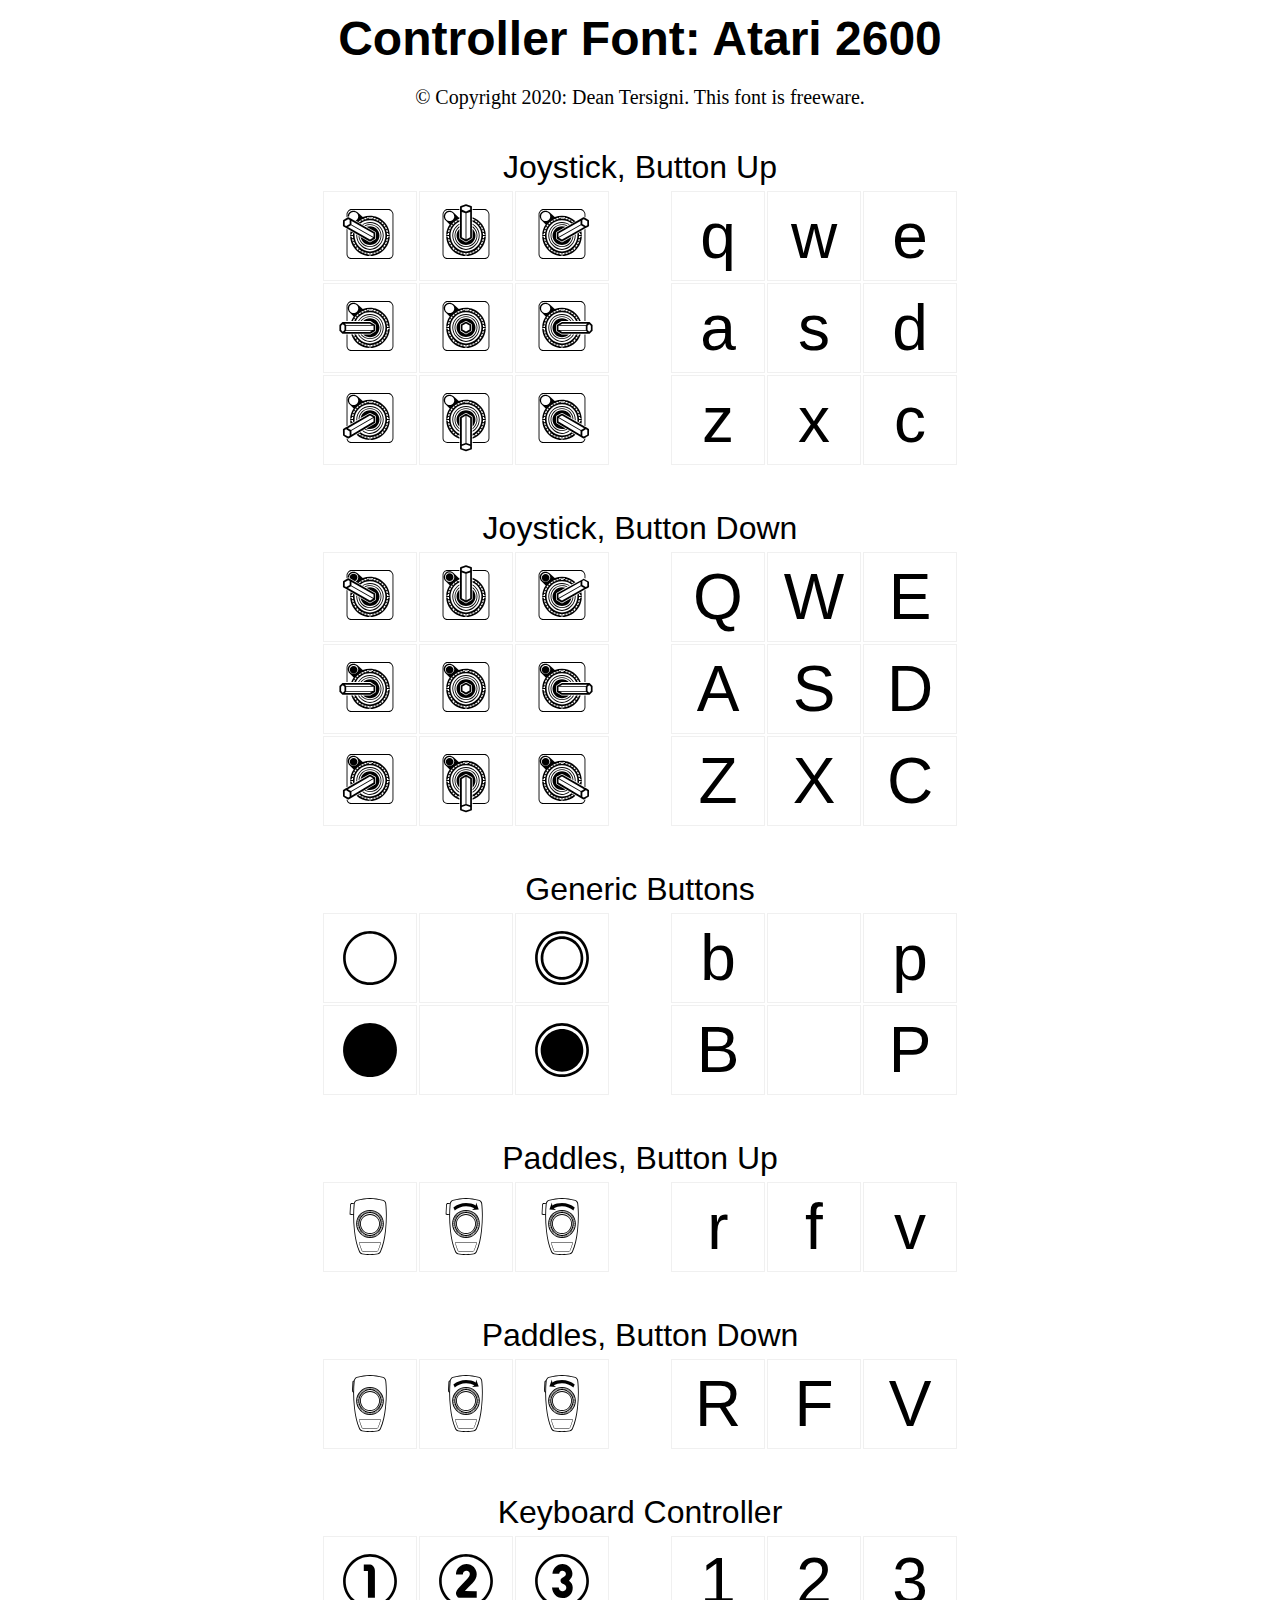
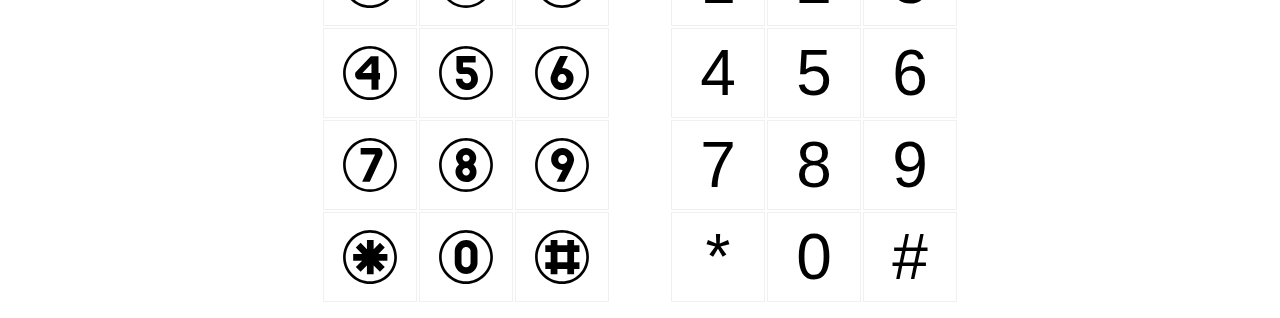
<file: public/fonts/Controller_Font_-_Atari_2600/Controller - Atari 2600.html>
<html>
<head>
	<style>
					@font-face {
				font-family: 'Controller: Atari 2600';
				src: url('./Controller\ -\ Atari\ 2600.otf') format('opentype');
			}

			body {
				font-family: 'Controller: Atari 2600', sans-serif;
			}

		.Title {
			font-family: sans-serif;
			font-size: 48px;
			font-weight: bold;
			text-align: center;
			margin-bottom: 10px;
		}
		
		.Copyright {
			font-family: serif;
			font-size: 20px;
			text-align: center;
		}
		
		.Info {
			font-family: sans-serif;
			font-size: 24pt;
			text-align: center;
			margin-top: 40px;
			margin-bottom: 0px;
		}
		
		.P1 {
			font-family: "Controller: Atari 2600";
			font-size: 48pt;
			text-align: center;
		}
		
		.P2 {
			font-family: sans-serif;
			font-size: 48pt;
			text-align: center;
		}
		
		.D {
			width: 90px;
			height: 90px;
			border-style: solid;
			border-width: 1px;
			border-color: #f0f0f0;
			vertical-align: center;
		}
		
		TABLE {
			margin-left: auto;
			margin-right: auto;
		}
		
		.Gap {
			width: 50px;
		}
	</style>
</head>
<body>

<table><tr><td>
<p class="Title">Controller Font: Atari 2600</p>
<p class="Copyright">&copy; Copyright 2020: Dean Tersigni. This font is freeware.</p>

<p class="Info">Joystick, Button Up</p>
<table>
<tr><td>
<table>
	<tr>
		<td class="D"><p class="P1">q</p></td>
		<td class="D"><p class="P1">w</p></td>
		<td class="D"><p class="P1">e</p></td>
	</tr>
	<tr>
		<td class="D"><p class="P1">a</p></td>
		<td class="D"><p class="P1">s</p></td>
		<td class="D"><p class="P1">d</p></td>
	</tr>
	<tr>
		<td class="D"><p class="P1">z</p></td>
		<td class="D"><p class="P1">x</p></td>
		<td class="D"><p class="P1">c</p></td>
	</tr>
</table>
</td><td class="Gap"></td><td>
<table>
	<tr>
		<td class="D"><p class="P2">q</p></td>
		<td class="D"><p class="P2">w</p></td>
		<td class="D"><p class="P2">e</p></td>
	</tr>
	<tr>
		<td class="D"><p class="P2">a</p></td>
		<td class="D"><p class="P2">s</p></td>
		<td class="D"><p class="P2">d</p></td>
	</tr>
	<tr>
		<td class="D"><p class="P2">z</p></td>
		<td class="D"><p class="P2">x</p></td>
		<td class="D"><p class="P2">c</p></td>
	</tr>
</table>
</td></tr></table>


<p class="Info">Joystick, Button Down</p>
<table>
<tr><td>
<table>
	<tr>
		<td class="D"><p class="P1">Q</p></td>
		<td class="D"><p class="P1">W</p></td>
		<td class="D"><p class="P1">E</p></td>
	</tr>
	<tr>
		<td class="D"><p class="P1">A</p></td>
		<td class="D"><p class="P1">S</p></td>
		<td class="D"><p class="P1">D</p></td>
	</tr>
	<tr>
		<td class="D"><p class="P1">Z</p></td>
		<td class="D"><p class="P1">X</p></td>
		<td class="D"><p class="P1">C</p></td>
	</tr>
</table>
</td><td class="Gap"></td><td>
<table>
	<tr>
		<td class="D"><p class="P2">Q</p></td>
		<td class="D"><p class="P2">W</p></td>
		<td class="D"><p class="P2">E</p></td>
	</tr>
	<tr>
		<td class="D"><p class="P2">A</p></td>
		<td class="D"><p class="P2">S</p></td>
		<td class="D"><p class="P2">D</p></td>
	</tr>
	<tr>
		<td class="D"><p class="P2">Z</p></td>
		<td class="D"><p class="P2">X</p></td>
		<td class="D"><p class="P2">C</p></td>
	</tr>
</table>
</td></tr></table>


<p class="Info">Generic Buttons</p>
<table>
<tr><td>
<table>
	<tr>
		<td class="D"><p class="P1">b</p></td>
		<td class="D"><p class="P1">&nbsp;</p></td>
		<td class="D"><p class="P1">p</p></td>
	</tr>
	<tr>
		<td class="D"><p class="P1">B</p></td>
		<td class="D"><p class="P1">&nbsp;</p></td>
		<td class="D"><p class="P1">P</p></td>
	</tr>
</table>
</td><td class="Gap"></td><td>
<table>
	<tr>
		<td class="D"><p class="P2">b</p></td>
		<td class="D"><p class="P2">&nbsp;</p></td>
		<td class="D"><p class="P2">p</p></td>
	</tr>
	<tr>
		<td class="D"><p class="P2">B</p></td>
		<td class="D"><p class="P2">&nbsp;</p></td>
		<td class="D"><p class="P2">P</p></td>
	</tr>
</table>
</td></tr></table>


<p class="Info">Paddles, Button Up</p>
<table>
<tr><td>
<table>
	<tr>
		<td class="D"><p class="P1">r</p></td>
		<td class="D"><p class="P1">f</p></td>
		<td class="D"><p class="P1">v</p></td>
	</tr>
</table>
</td><td class="Gap"></td><td>
<table>
	<tr>
		<td class="D"><p class="P2">r</p></td>
		<td class="D"><p class="P2">f</p></td>
		<td class="D"><p class="P2">v</p></td>
	</tr>
</table>
</td></tr></table>


<p class="Info">Paddles, Button Down</p>
<table>
<tr><td>
<table>
	<tr>
		<td class="D"><p class="P1">R</p></td>
		<td class="D"><p class="P1">F</p></td>
		<td class="D"><p class="P1">V</p></td>
	</tr>
</table>
</td><td class="Gap"></td><td>
<table>
	<tr>
		<td class="D"><p class="P2">R</p></td>
		<td class="D"><p class="P2">F</p></td>
		<td class="D"><p class="P2">V</p></td>
	</tr>
</table>
</td></tr></table>


<p class="Info">Keyboard Controller</p>
<table>
<tr><td>
<table>
	<tr>
		<td class="D"><p class="P1">1</p></td>
		<td class="D"><p class="P1">2</p></td>
		<td class="D"><p class="P1">3</p></td>
	</tr>
	<tr>
		<td class="D"><p class="P1">4</p></td>
		<td class="D"><p class="P1">5</p></td>
		<td class="D"><p class="P1">6</p></td>
	</tr>
	<tr>
		<td class="D"><p class="P1">7</p></td>
		<td class="D"><p class="P1">8</p></td>
		<td class="D"><p class="P1">9</p></td>
	</tr>
	<tr>
		<td class="D"><p class="P1">*</p></td>
		<td class="D"><p class="P1">0</p></td>
		<td class="D"><p class="P1">#</p></td>
	</tr>
</table>
</td><td class="Gap"></td><td>
<table>
	<tr>
		<td class="D"><p class="P2">1</p></td>
		<td class="D"><p class="P2">2</p></td>
		<td class="D"><p class="P2">3</p></td>
	</tr>
	<tr>
		<td class="D"><p class="P2">4</p></td>
		<td class="D"><p class="P2">5</p></td>
		<td class="D"><p class="P2">6</p></td>
	</tr>
	<tr>
		<td class="D"><p class="P2">7</p></td>
		<td class="D"><p class="P2">8</p></td>
		<td class="D"><p class="P2">9</p></td>
	</tr>
	<tr>
		<td class="D"><p class="P2">*</p></td>
		<td class="D"><p class="P2">0</p></td>
		<td class="D"><p class="P2">#</p></td>
	</tr>
</table>
</td></tr></table>

</td></tr></table>

</body>
</html>
</file>
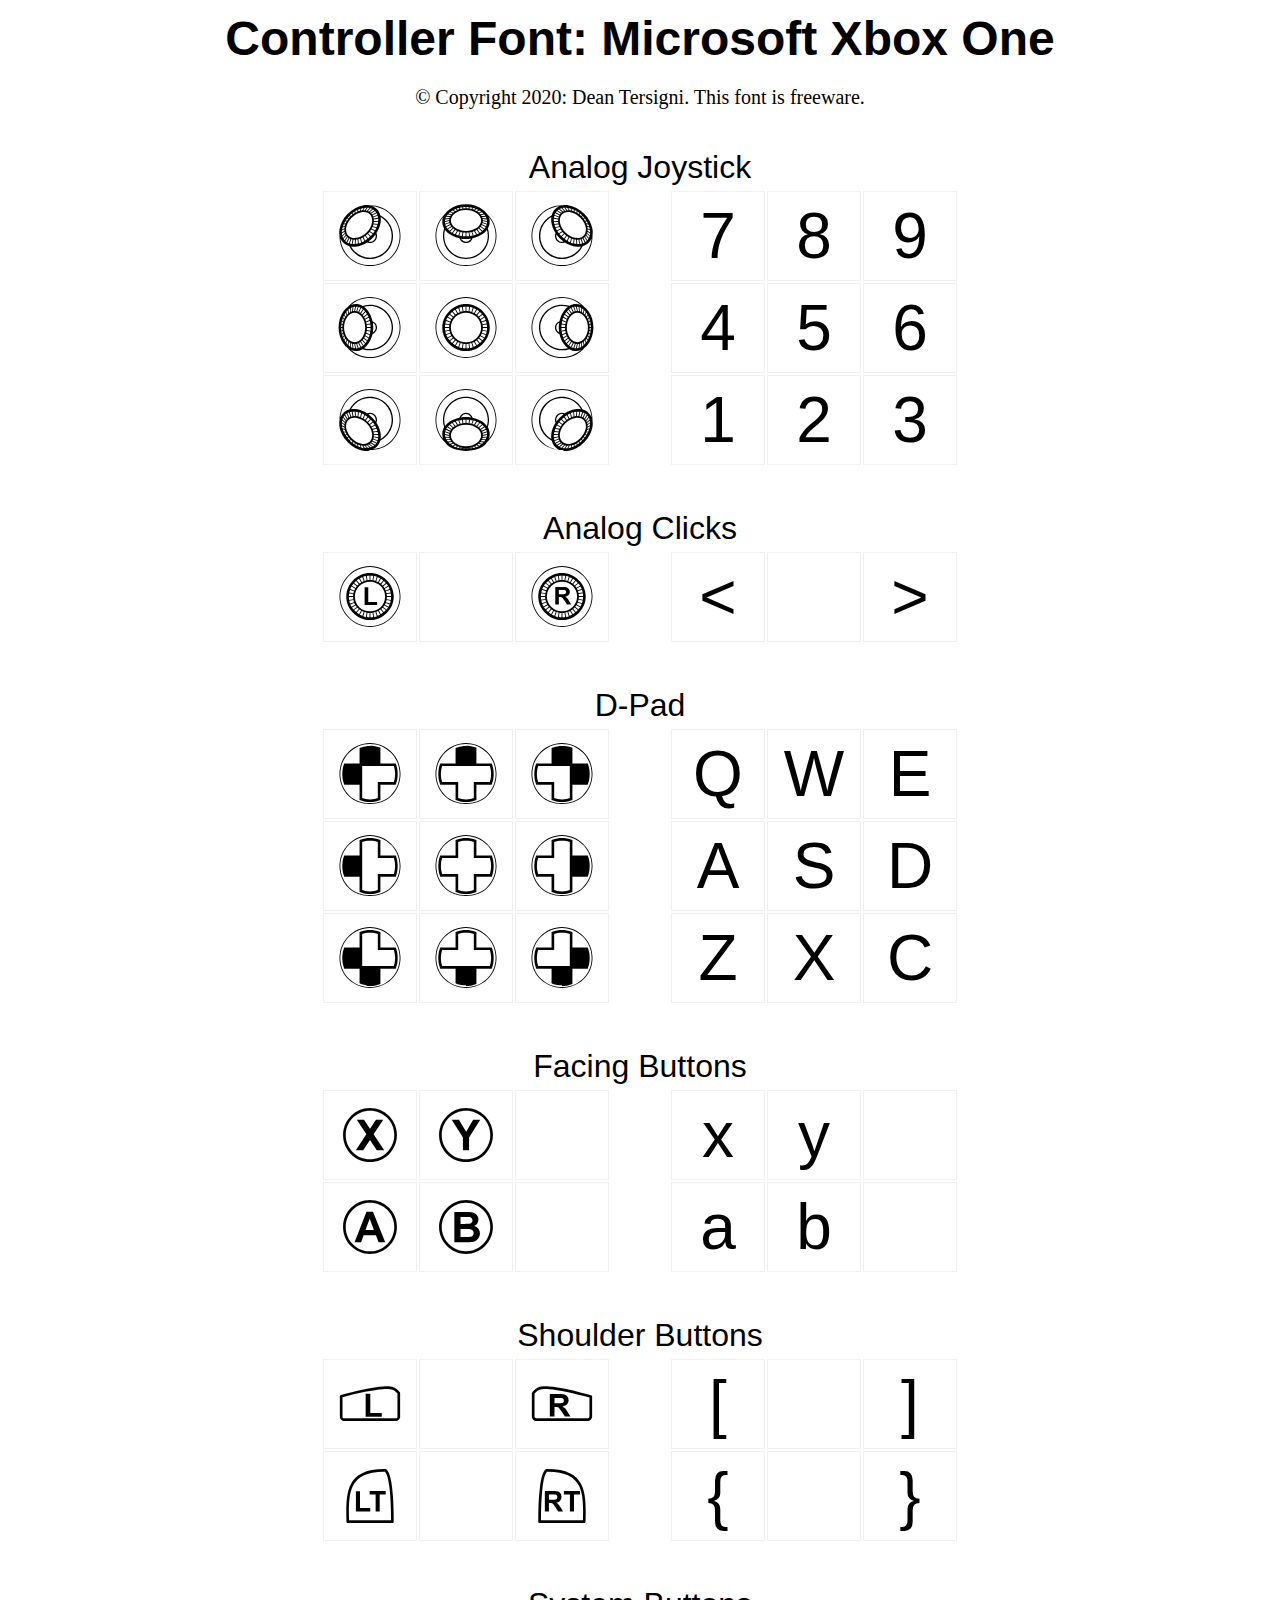
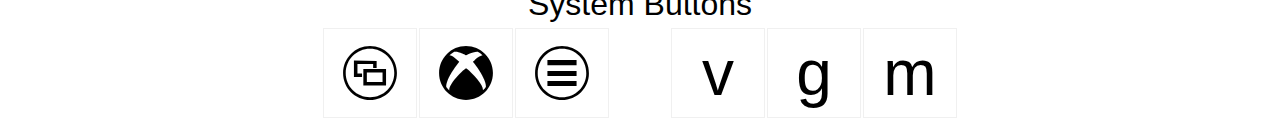
<file: public/fonts/Controller_Font_-_Microsoft_Xbox_One/Controller - Microsoft Xbox One.html>
<html>
<head>
	<style>
			@font-face {
				font-family: 'Controller: Microsoft Xbox One';
				src: url('Controller - Microsoft Xbox One.otf') format('opentype');
			}

			body {
				font-family: 'Controller: Microsoft Xbox One', sans-serif;
			}

		.Title {
			font-family: sans-serif;
			font-size: 48px;
			font-weight: bold;
			text-align: center;
			margin-bottom: 10px;
		}
		
		.Copyright {
			font-family: serif;
			font-size: 20px;
			text-align: center;
		}
		
		.Info {
			font-family: sans-serif;
			font-size: 24pt;
			text-align: center;
			margin-top: 40px;
			margin-bottom: 0px;
		}
		
		.P1 {
			font-family: "Controller: Microsoft Xbox One";
			font-size: 48pt;
			text-align: center;
		}
		
		.P2 {
			font-family: sans-serif;
			font-size: 48pt;
			text-align: center;
		}
		
		.D {
			width: 90px;
			height: 90px;
			border-style: solid;
			border-width: 1px;
			border-color: #f0f0f0;
			vertical-align: center;
		}
		
		TABLE {
			margin-left: auto;
			margin-right: auto;
		}
		
		.Gap {
			width: 50px;
		}
	</style>
</head>
<body>

<table><tr><td>
<p class="Title">Controller Font: Microsoft Xbox One</p>
<p class="Copyright">&copy; Copyright 2020: Dean Tersigni. This font is freeware.</p>

<p class="Info">Analog Joystick</p>
<table>
<tr><td>
<table>
	<tr>
		<td class="D"><p class="P1">7</p></td>
		<td class="D"><p class="P1">8</p></td>
		<td class="D"><p class="P1">9</p></td>
	</tr>
	<tr>
		<td class="D"><p class="P1">4</p></td>
		<td class="D"><p class="P1">5</p></td>
		<td class="D"><p class="P1">6</p></td>
	</tr>
	<tr>
		<td class="D"><p class="P1">1</p></td>
		<td class="D"><p class="P1">2</p></td>
		<td class="D"><p class="P1">3</p></td>
	</tr>
</table>
</td><td class="Gap"></td><td>
<table>
	<tr>
		<td class="D"><p class="P2">7</p></td>
		<td class="D"><p class="P2">8</p></td>
		<td class="D"><p class="P2">9</p></td>
	</tr>
	<tr>
		<td class="D"><p class="P2">4</p></td>
		<td class="D"><p class="P2">5</p></td>
		<td class="D"><p class="P2">6</p></td>
	</tr>
	<tr>
		<td class="D"><p class="P2">1</p></td>
		<td class="D"><p class="P2">2</p></td>
		<td class="D"><p class="P2">3</p></td>
	</tr>
</table>
</td></tr></table>


<p class="Info">Analog Clicks</p>
<table>
<tr><td>
<table>
	<tr>
		<td class="D"><p class="P1">&lt;</p></td>
		<td class="D"><p class="P1">&nbsp;</p></td>
		<td class="D"><p class="P1">&gt;</p></td>
	</tr>
</table>
</td><td class="Gap"></td><td>
<table>
	<tr>
		<td class="D"><p class="P2">&lt;</p></td>
		<td class="D"><p class="P2">&nbsp;</p></td>
		<td class="D"><p class="P2">&gt;</p></td>
	</tr>
</table>
</td></tr></table>


<p class="Info">D-Pad</p>
<table>
<tr><td>
<table>
	<tr>
		<td class="D"><p class="P1">Q</p></td>
		<td class="D"><p class="P1">W</p></td>
		<td class="D"><p class="P1">E</p></td>
	</tr>
	<tr>
		<td class="D"><p class="P1">A</p></td>
		<td class="D"><p class="P1">S</p></td>
		<td class="D"><p class="P1">D</p></td>
	</tr>
	<tr>
		<td class="D"><p class="P1">Z</p></td>
		<td class="D"><p class="P1">X</p></td>
		<td class="D"><p class="P1">C</p></td>
	</tr>
</table>
</td><td class="Gap"></td><td>
<table>
	<tr>
		<td class="D"><p class="P2">Q</p></td>
		<td class="D"><p class="P2">W</p></td>
		<td class="D"><p class="P2">E</p></td>
	</tr>
	<tr>
		<td class="D"><p class="P2">A</p></td>
		<td class="D"><p class="P2">S</p></td>
		<td class="D"><p class="P2">D</p></td>
	</tr>
	<tr>
		<td class="D"><p class="P2">Z</p></td>
		<td class="D"><p class="P2">X</p></td>
		<td class="D"><p class="P2">C</p></td>
	</tr>
</table>
</td></tr></table>


<p class="Info">Facing Buttons</p>
<table>
<tr><td>
<table>
	<tr>
		<td class="D"><p class="P1">x</p></td>
		<td class="D"><p class="P1">y</p></td>
		<td class="D"><p class="P1">&nbsp;</p></td>
	</tr>
	<tr>
		<td class="D"><p class="P1">a</p></td>
		<td class="D"><p class="P1">b</p></td>
		<td class="D"><p class="P1">&nbsp;</p></td>
	</tr>
</table>
</td><td class="Gap"></td><td>
<table>
	<tr>
		<td class="D"><p class="P2">x</p></td>
		<td class="D"><p class="P2">y</p></td>
		<td class="D"><p class="P2">&nbsp;</p></td>
	</tr>
	<tr>
		<td class="D"><p class="P2">a</p></td>
		<td class="D"><p class="P2">b</p></td>
		<td class="D"><p class="P2">&nbsp;</p></td>
	</tr>
</table>
</td></tr></table>


<p class="Info">Shoulder Buttons</p>
<table>
<tr><td>
<table>
	<tr>
		<td class="D"><p class="P1">[</p></td>
		<td class="D"><p class="P1">&nbsp;</p></td>
		<td class="D"><p class="P1">]</p></td>
	</tr>
	<tr>
		<td class="D"><p class="P1">{</p></td>
		<td class="D"><p class="P1">&nbsp;</p></td>
		<td class="D"><p class="P1">}</p></td>
	</tr>
</table>
</td><td class="Gap"></td><td>
<table>
	<tr>
		<td class="D"><p class="P2">[</p></td>
		<td class="D"><p class="P2">&nbsp;</p></td>
		<td class="D"><p class="P2">]</p></td>
	</tr>
	<tr>
		<td class="D"><p class="P2">{</p></td>
		<td class="D"><p class="P2">&nbsp;</p></td>
		<td class="D"><p class="P2">}</p></td>
	</tr>
</table>
</td></tr></table>


<p class="Info">System Buttons</p>
<table>
<tr><td>
<table>
	<tr>
		<td class="D"><p class="P1">v</p></td>
		<td class="D"><p class="P1">g</p></td>
		<td class="D"><p class="P1">m</p></td>
	</tr>
</table>
</td><td class="Gap"></td><td>
<table>
	<tr>
		<td class="D"><p class="P2">v</p></td>
		<td class="D"><p class="P2">g</p></td>
		<td class="D"><p class="P2">m</p></td>
	</tr>
</table>
</td></tr></table>


</td></tr></table>

</body>
</html>
</file>
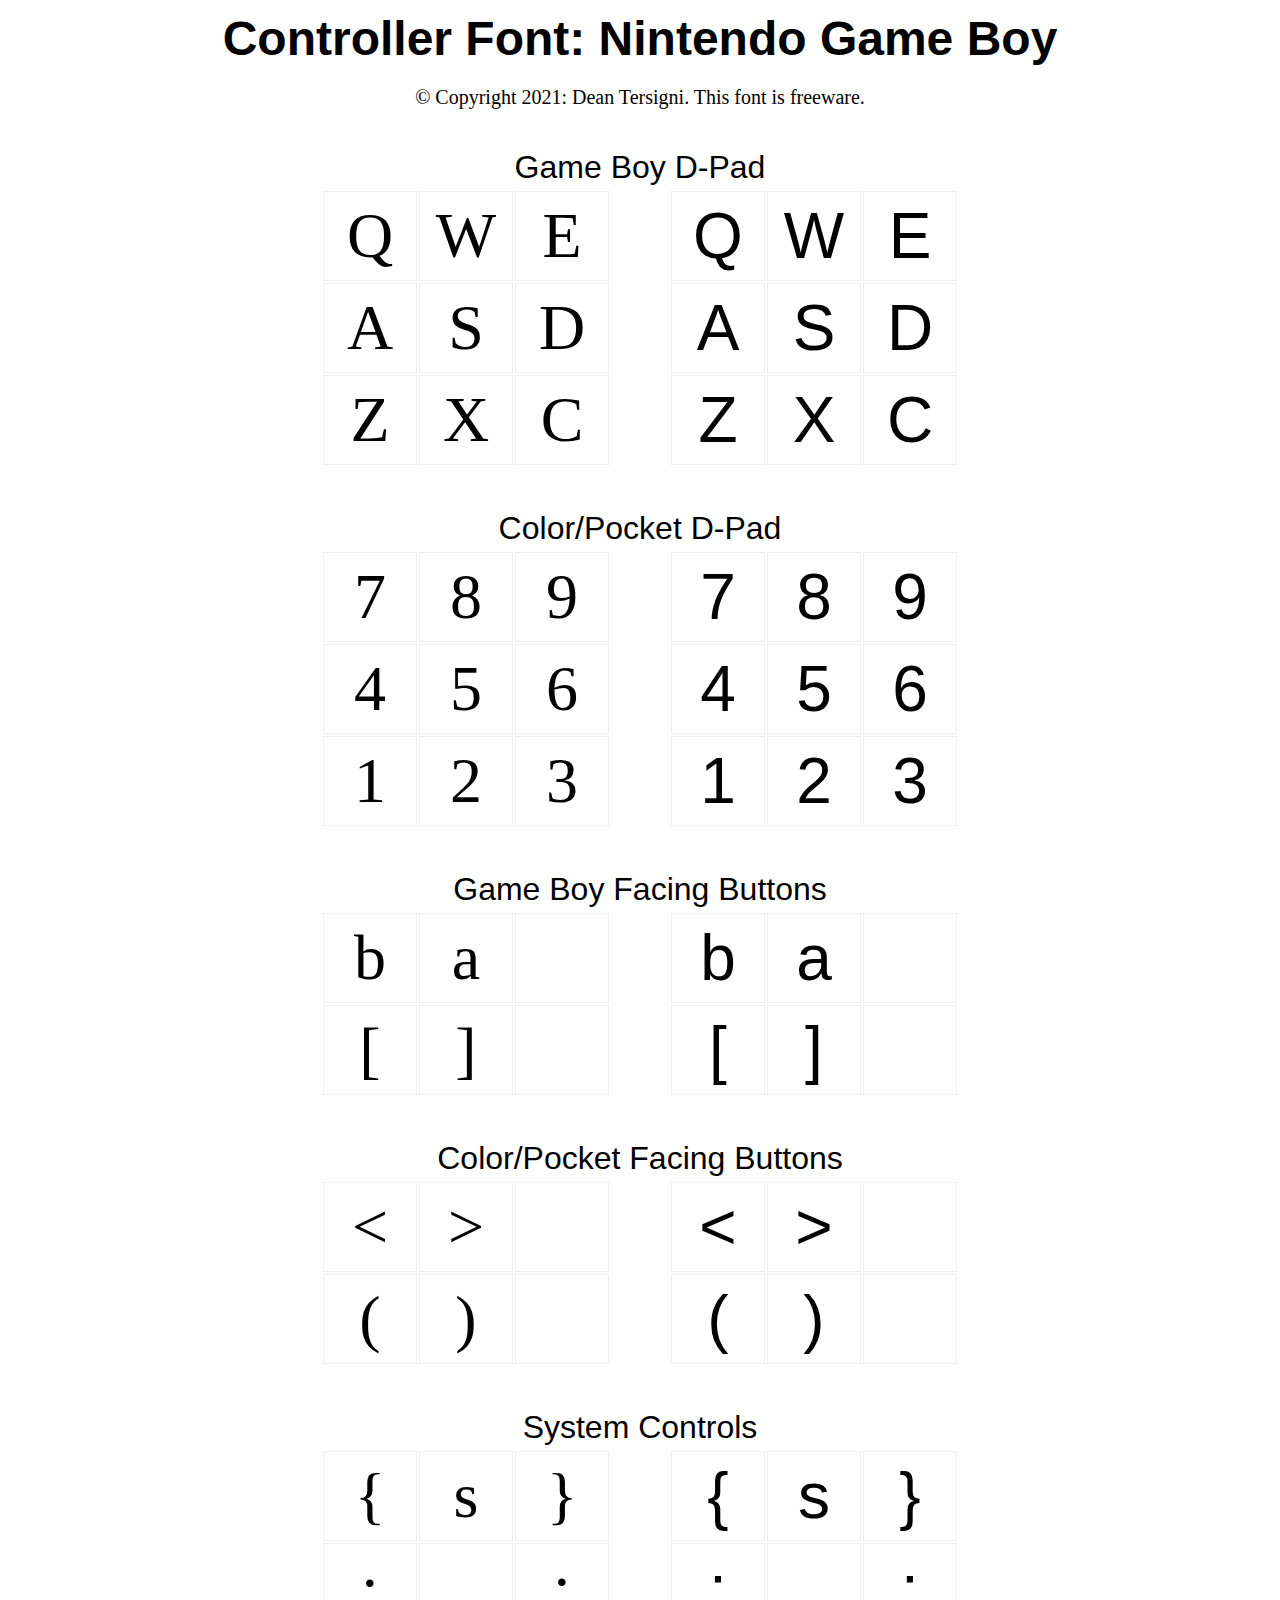
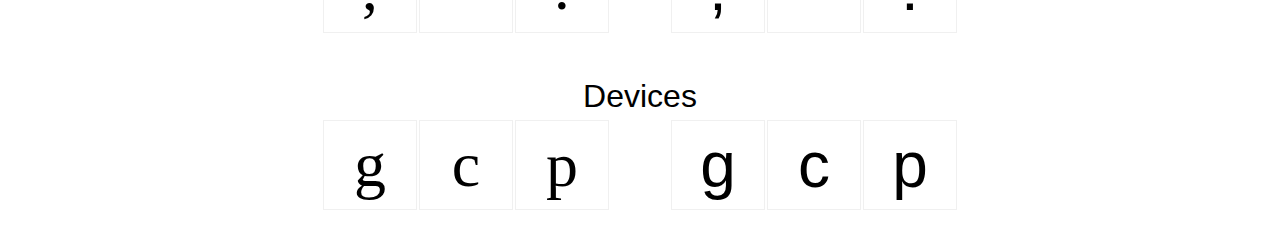
<file: public/fonts/Controller_Font_-_Nintendo_Game_Boy/Controller - Nintendo Game Boy.html>
<html>
<head>
	<style>
		.Title {
			font-family: sans-serif;
			font-size: 48px;
			font-weight: bold;
			text-align: center;
			margin-bottom: 10px;
		}
		
		.Copyright {
			font-family: serif;
			font-size: 20px;
			text-align: center;
		}
		
		.Info {
			font-family: sans-serif;
			font-size: 24pt;
			text-align: center;
			margin-top: 40px;
			margin-bottom: 0px;
		}
		
		.P1 {
			font-family: "Controller: Nintendo Game Boy";
			font-size: 48pt;
			text-align: center;
		}
		
		.P2 {
			font-family: sans-serif;
			font-size: 48pt;
			text-align: center;
		}
		
		.D {
			width: 90px;
			height: 90px;
			border-style: solid;
			border-width: 1px;
			border-color: #f0f0f0;
			vertical-align: center;
		}
		
		TABLE {
			margin-left: auto;
			margin-right: auto;
		}
		
		.Gap {
			width: 50px;
		}
	</style>
</head>
<body>

<table><tr><td>
<p class="Title">Controller Font: Nintendo Game Boy</p>
<p class="Copyright">&copy; Copyright 2021: Dean Tersigni. This font is freeware.</p>


<p class="Info">Game Boy D-Pad</p>
<table>
<tr><td>
<table>
	<tr>
		<td class="D"><p class="P1">Q</p></td>
		<td class="D"><p class="P1">W</p></td>
		<td class="D"><p class="P1">E</p></td>
	</tr>
	<tr>
		<td class="D"><p class="P1">A</p></td>
		<td class="D"><p class="P1">S</p></td>
		<td class="D"><p class="P1">D</p></td>
	</tr>
	<tr>
		<td class="D"><p class="P1">Z</p></td>
		<td class="D"><p class="P1">X</p></td>
		<td class="D"><p class="P1">C</p></td>
	</tr>
</table>
</td><td class="Gap"></td><td>
<table>
	<tr>
		<td class="D"><p class="P2">Q</p></td>
		<td class="D"><p class="P2">W</p></td>
		<td class="D"><p class="P2">E</p></td>
	</tr>
	<tr>
		<td class="D"><p class="P2">A</p></td>
		<td class="D"><p class="P2">S</p></td>
		<td class="D"><p class="P2">D</p></td>
	</tr>
	<tr>
		<td class="D"><p class="P2">Z</p></td>
		<td class="D"><p class="P2">X</p></td>
		<td class="D"><p class="P2">C</p></td>
	</tr>
</table>
</td></tr></table>


<p class="Info">Color/Pocket D-Pad</p>
<table>
<tr><td>
<table>
	<tr>
		<td class="D"><p class="P1">7</p></td>
		<td class="D"><p class="P1">8</p></td>
		<td class="D"><p class="P1">9</p></td>
	</tr>
	<tr>
		<td class="D"><p class="P1">4</p></td>
		<td class="D"><p class="P1">5</p></td>
		<td class="D"><p class="P1">6</p></td>
	</tr>
	<tr>
		<td class="D"><p class="P1">1</p></td>
		<td class="D"><p class="P1">2</p></td>
		<td class="D"><p class="P1">3</p></td>
	</tr>
</table>
</td><td class="Gap"></td><td>
<table>
	<tr>
		<td class="D"><p class="P2">7</p></td>
		<td class="D"><p class="P2">8</p></td>
		<td class="D"><p class="P2">9</p></td>
	</tr>
	<tr>
		<td class="D"><p class="P2">4</p></td>
		<td class="D"><p class="P2">5</p></td>
		<td class="D"><p class="P2">6</p></td>
	</tr>
	<tr>
		<td class="D"><p class="P2">1</p></td>
		<td class="D"><p class="P2">2</p></td>
		<td class="D"><p class="P2">3</p></td>
	</tr>
</table>
</td></tr></table>


<p class="Info">Game Boy Facing Buttons</p>
<table>
<tr><td>
<table>
	<tr>
		<td class="D"><p class="P1">b</p></td>
		<td class="D"><p class="P1">a</p></td>
		<td class="D"><p class="P1"> </p></td>
	</tr>
	<tr>
		<td class="D"><p class="P1">[</p></td>
		<td class="D"><p class="P1">]</p></td>
		<td class="D"><p class="P1"></p></td>
	</tr>
</table>
</td><td class="Gap"></td><td>
<table>
	<tr>
		<td class="D"><p class="P2">b</p></td>
		<td class="D"><p class="P2">a</p></td>
		<td class="D"><p class="P2"> </p></td>
	</tr>
	<tr>
		<td class="D"><p class="P2">[</p></td>
		<td class="D"><p class="P2">]</p></td>
		<td class="D"><p class="P2"></p></td>
	</tr>
</table>
</td></tr></table>


<p class="Info">Color/Pocket Facing Buttons</p>
<table>
<tr><td>
<table>
	<tr>
		<td class="D"><p class="P1">&lt;</p></td>
		<td class="D"><p class="P1">&gt;</p></td>
		<td class="D"><p class="P1"> </p></td>
	</tr>
	<tr>
		<td class="D"><p class="P1">(</p></td>
		<td class="D"><p class="P1">)</p></td>
		<td class="D"><p class="P1"></p></td>
	</tr>
</table>
</td><td class="Gap"></td><td>
<table>
	<tr>
		<td class="D"><p class="P2">&lt;</p></td>
		<td class="D"><p class="P2">&gt;</p></td>
		<td class="D"><p class="P2"> </p></td>
	</tr>
	<tr>
		<td class="D"><p class="P2">(</p></td>
		<td class="D"><p class="P2">)</p></td>
		<td class="D"><p class="P2"></p></td>
	</tr>
</table>
</td></tr></table>


<p class="Info">System Controls</p>
<table>
<tr><td>
<table>
	<tr>
		<td class="D"><p class="P1">{</p></td>
		<td class="D"><p class="P1">s</p></td>
		<td class="D"><p class="P1">}</p></td>
	</tr>
	<tr>
		<td class="D"><p class="P1">;</p></td>
		<td class="D"><p class="P1"></p></td>
		<td class="D"><p class="P1">:</p></td>
	</tr>
</table>
</td><td class="Gap"></td><td>
<table>
	<tr>
		<td class="D"><p class="P2">{</p></td>
		<td class="D"><p class="P2">s</p></td>
		<td class="D"><p class="P2">}</p></td>
	</tr>
	<tr>
		<td class="D"><p class="P2">;</p></td>
		<td class="D"><p class="P2"></p></td>
		<td class="D"><p class="P2">:</p></td>
	</tr>
</table>
</td></tr></table>


<p class="Info">Devices</p>
<table>
<tr><td>
<table>
	<tr>
		<td class="D"><p class="P1">g</p></td>
		<td class="D"><p class="P1">c</p></td>
		<td class="D"><p class="P1">p</p></td>
	</tr>
</table>
</td><td class="Gap"></td><td>
<table>
	<tr>
		<td class="D"><p class="P2">g</p></td>
		<td class="D"><p class="P2">c</p></td>
		<td class="D"><p class="P2">p</p></td>
	</tr>
</table>
</td></tr></table>

</td></tr></table>

</body>
</html>
</file>
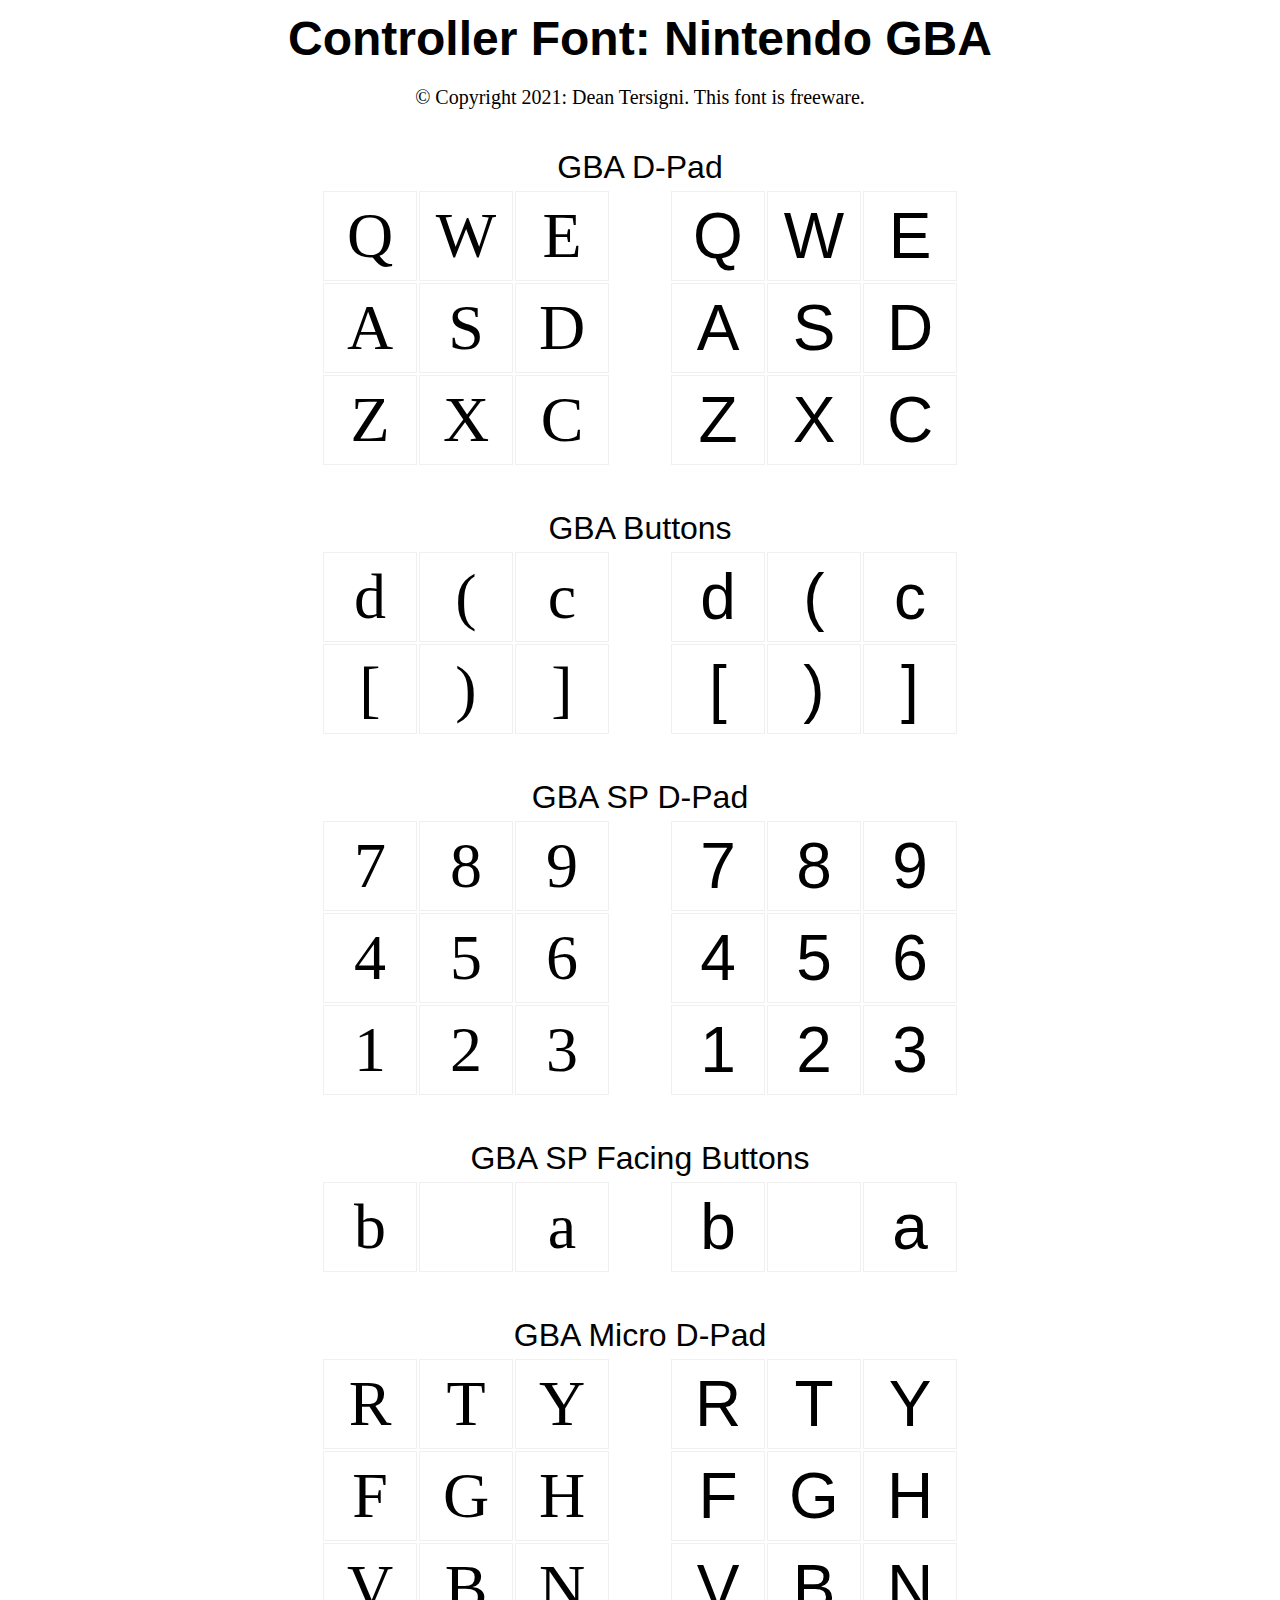
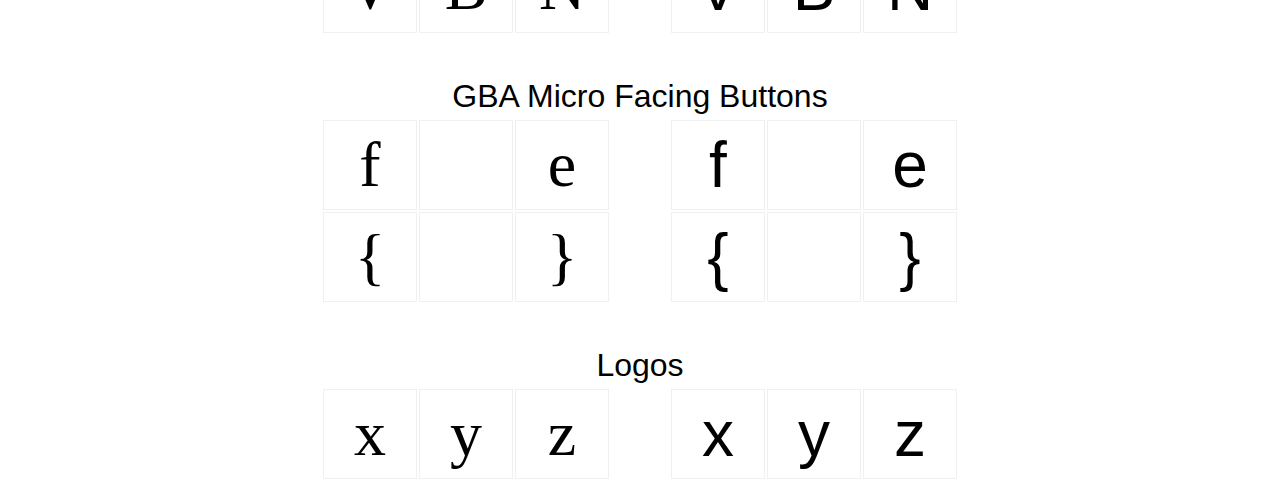
<file: public/fonts/Controller_Font_-_Nintendo_GBA/Controller - Nintendo GBA.html>
<html>
<head>
	<style>
		.Title {
			font-family: sans-serif;
			font-size: 48px;
			font-weight: bold;
			text-align: center;
			margin-bottom: 10px;
		}
		
		.Copyright {
			font-family: serif;
			font-size: 20px;
			text-align: center;
		}
		
		.Info {
			font-family: sans-serif;
			font-size: 24pt;
			text-align: center;
			margin-top: 40px;
			margin-bottom: 0px;
		}
		
		.P1 {
			font-family: "Controller: Nintendo GBA";
			font-size: 48pt;
			text-align: center;
		}
		
		.P2 {
			font-family: sans-serif;
			font-size: 48pt;
			text-align: center;
		}
		
		.D {
			width: 90px;
			height: 90px;
			border-style: solid;
			border-width: 1px;
			border-color: #f0f0f0;
			vertical-align: center;
		}
		
		TABLE {
			margin-left: auto;
			margin-right: auto;
		}
		
		.Gap {
			width: 50px;
		}
	</style>
</head>
<body>

<table><tr><td>
<p class="Title">Controller Font: Nintendo GBA</p>
<p class="Copyright">&copy; Copyright 2021: Dean Tersigni. This font is freeware.</p>


<p class="Info">GBA D-Pad</p>
<table>
<tr><td>
<table>
	<tr>
		<td class="D"><p class="P1">Q</p></td>
		<td class="D"><p class="P1">W</p></td>
		<td class="D"><p class="P1">E</p></td>
	</tr>
	<tr>
		<td class="D"><p class="P1">A</p></td>
		<td class="D"><p class="P1">S</p></td>
		<td class="D"><p class="P1">D</p></td>
	</tr>
	<tr>
		<td class="D"><p class="P1">Z</p></td>
		<td class="D"><p class="P1">X</p></td>
		<td class="D"><p class="P1">C</p></td>
	</tr>
</table>
</td><td class="Gap"></td><td>
<table>
	<tr>
		<td class="D"><p class="P2">Q</p></td>
		<td class="D"><p class="P2">W</p></td>
		<td class="D"><p class="P2">E</p></td>
	</tr>
	<tr>
		<td class="D"><p class="P2">A</p></td>
		<td class="D"><p class="P2">S</p></td>
		<td class="D"><p class="P2">D</p></td>
	</tr>
	<tr>
		<td class="D"><p class="P2">Z</p></td>
		<td class="D"><p class="P2">X</p></td>
		<td class="D"><p class="P2">C</p></td>
	</tr>
</table>
</td></tr></table>


<p class="Info">GBA Buttons</p>
<table>
<tr><td>
<table>
	<tr>
		<td class="D"><p class="P1">d</p></td>
		<td class="D"><p class="P1">(</p></td>
		<td class="D"><p class="P1">c</p></td>
	</tr>
	<tr>
		<td class="D"><p class="P1">[</p></td>
		<td class="D"><p class="P1">)</p></td>
		<td class="D"><p class="P1">]</p></td>
	</tr>
</table>
</td><td class="Gap"></td><td>
<table>
	<tr>
		<td class="D"><p class="P2">d</p></td>
		<td class="D"><p class="P2">(</p></td>
		<td class="D"><p class="P2">c</p></td>
	</tr>
	<tr>
		<td class="D"><p class="P2">[</p></td>
		<td class="D"><p class="P2">)</p></td>
		<td class="D"><p class="P2">]</p></td>
	</tr>
</table>
</td></tr></table>


<p class="Info">GBA SP D-Pad</p>
<table>
<tr><td>
<table>
	<tr>
		<td class="D"><p class="P1">7</p></td>
		<td class="D"><p class="P1">8</p></td>
		<td class="D"><p class="P1">9</p></td>
	</tr>
	<tr>
		<td class="D"><p class="P1">4</p></td>
		<td class="D"><p class="P1">5</p></td>
		<td class="D"><p class="P1">6</p></td>
	</tr>
	<tr>
		<td class="D"><p class="P1">1</p></td>
		<td class="D"><p class="P1">2</p></td>
		<td class="D"><p class="P1">3</p></td>
	</tr>
</table>
</td><td class="Gap"></td><td>
<table>
	<tr>
		<td class="D"><p class="P2">7</p></td>
		<td class="D"><p class="P2">8</p></td>
		<td class="D"><p class="P2">9</p></td>
	</tr>
	<tr>
		<td class="D"><p class="P2">4</p></td>
		<td class="D"><p class="P2">5</p></td>
		<td class="D"><p class="P2">6</p></td>
	</tr>
	<tr>
		<td class="D"><p class="P2">1</p></td>
		<td class="D"><p class="P2">2</p></td>
		<td class="D"><p class="P2">3</p></td>
	</tr>
</table>
</td></tr></table>


<p class="Info">GBA SP Facing Buttons</p>
<table>
<tr><td>
<table>
	<tr>
		<td class="D"><p class="P1">b</p></td>
		<td class="D"><p class="P1">&nbsp;</p></td>
		<td class="D"><p class="P1">a</p></td>
	</tr>
</table>
</td><td class="Gap"></td><td>
<table>
	<tr>
		<td class="D"><p class="P2">b</p></td>
		<td class="D"><p class="P2">&nbsp;</p></td>
		<td class="D"><p class="P2">a</p></td>
	</tr>
</table>
</td></tr></table>


<p class="Info">GBA Micro D-Pad</p>
<table>
<tr><td>
<table>
	<tr>
		<td class="D"><p class="P1">R</p></td>
		<td class="D"><p class="P1">T</p></td>
		<td class="D"><p class="P1">Y</p></td>
	</tr>
	<tr>
		<td class="D"><p class="P1">F</p></td>
		<td class="D"><p class="P1">G</p></td>
		<td class="D"><p class="P1">H</p></td>
	</tr>
	<tr>
		<td class="D"><p class="P1">V</p></td>
		<td class="D"><p class="P1">B</p></td>
		<td class="D"><p class="P1">N</p></td>
	</tr>
</table>
</td><td class="Gap"></td><td>
<table>
	<tr>
		<td class="D"><p class="P2">R</p></td>
		<td class="D"><p class="P2">T</p></td>
		<td class="D"><p class="P2">Y</p></td>
	</tr>
	<tr>
		<td class="D"><p class="P2">F</p></td>
		<td class="D"><p class="P2">G</p></td>
		<td class="D"><p class="P2">H</p></td>
	</tr>
	<tr>
		<td class="D"><p class="P2">V</p></td>
		<td class="D"><p class="P2">B</p></td>
		<td class="D"><p class="P2">N</p></td>
	</tr>
</table>
</td></tr></table>


<p class="Info">GBA Micro Facing Buttons</p>
<table>
<tr><td>
<table>
	<tr>
		<td class="D"><p class="P1">f</p></td>
		<td class="D"><p class="P1">&nbsp;</p></td>
		<td class="D"><p class="P1">e</p></td>
	</tr>
	<tr>
		<td class="D"><p class="P1">{</p></td>
		<td class="D"><p class="P1">&nbsp;</p></td>
		<td class="D"><p class="P1">}</p></td>
	</tr>
</table>
</td><td class="Gap"></td><td>
<table>
	<tr>
		<td class="D"><p class="P2">f</p></td>
		<td class="D"><p class="P2">&nbsp;</p></td>
		<td class="D"><p class="P2">e</p></td>
	</tr>
	<tr>
		<td class="D"><p class="P2">{</p></td>
		<td class="D"><p class="P2">&nbsp;</p></td>
		<td class="D"><p class="P2">}</p></td>
	</tr>
</table>
</td></tr></table>

<p class="Info">Logos</p>
<table>
<tr><td>
<table>
	<tr>
		<td class="D"><p class="P1">x</p></td>
		<td class="D"><p class="P1">y</p></td>
		<td class="D"><p class="P1">z</p></td>
	</tr>
</table>
</td><td class="Gap"></td><td>
<table>
	<tr>
		<td class="D"><p class="P2">x</p></td>
		<td class="D"><p class="P2">y</p></td>
		<td class="D"><p class="P2">z</p></td>
	</tr>
</table>
</td></tr></table>

</td></tr></table>

</body>
</html>
</file>
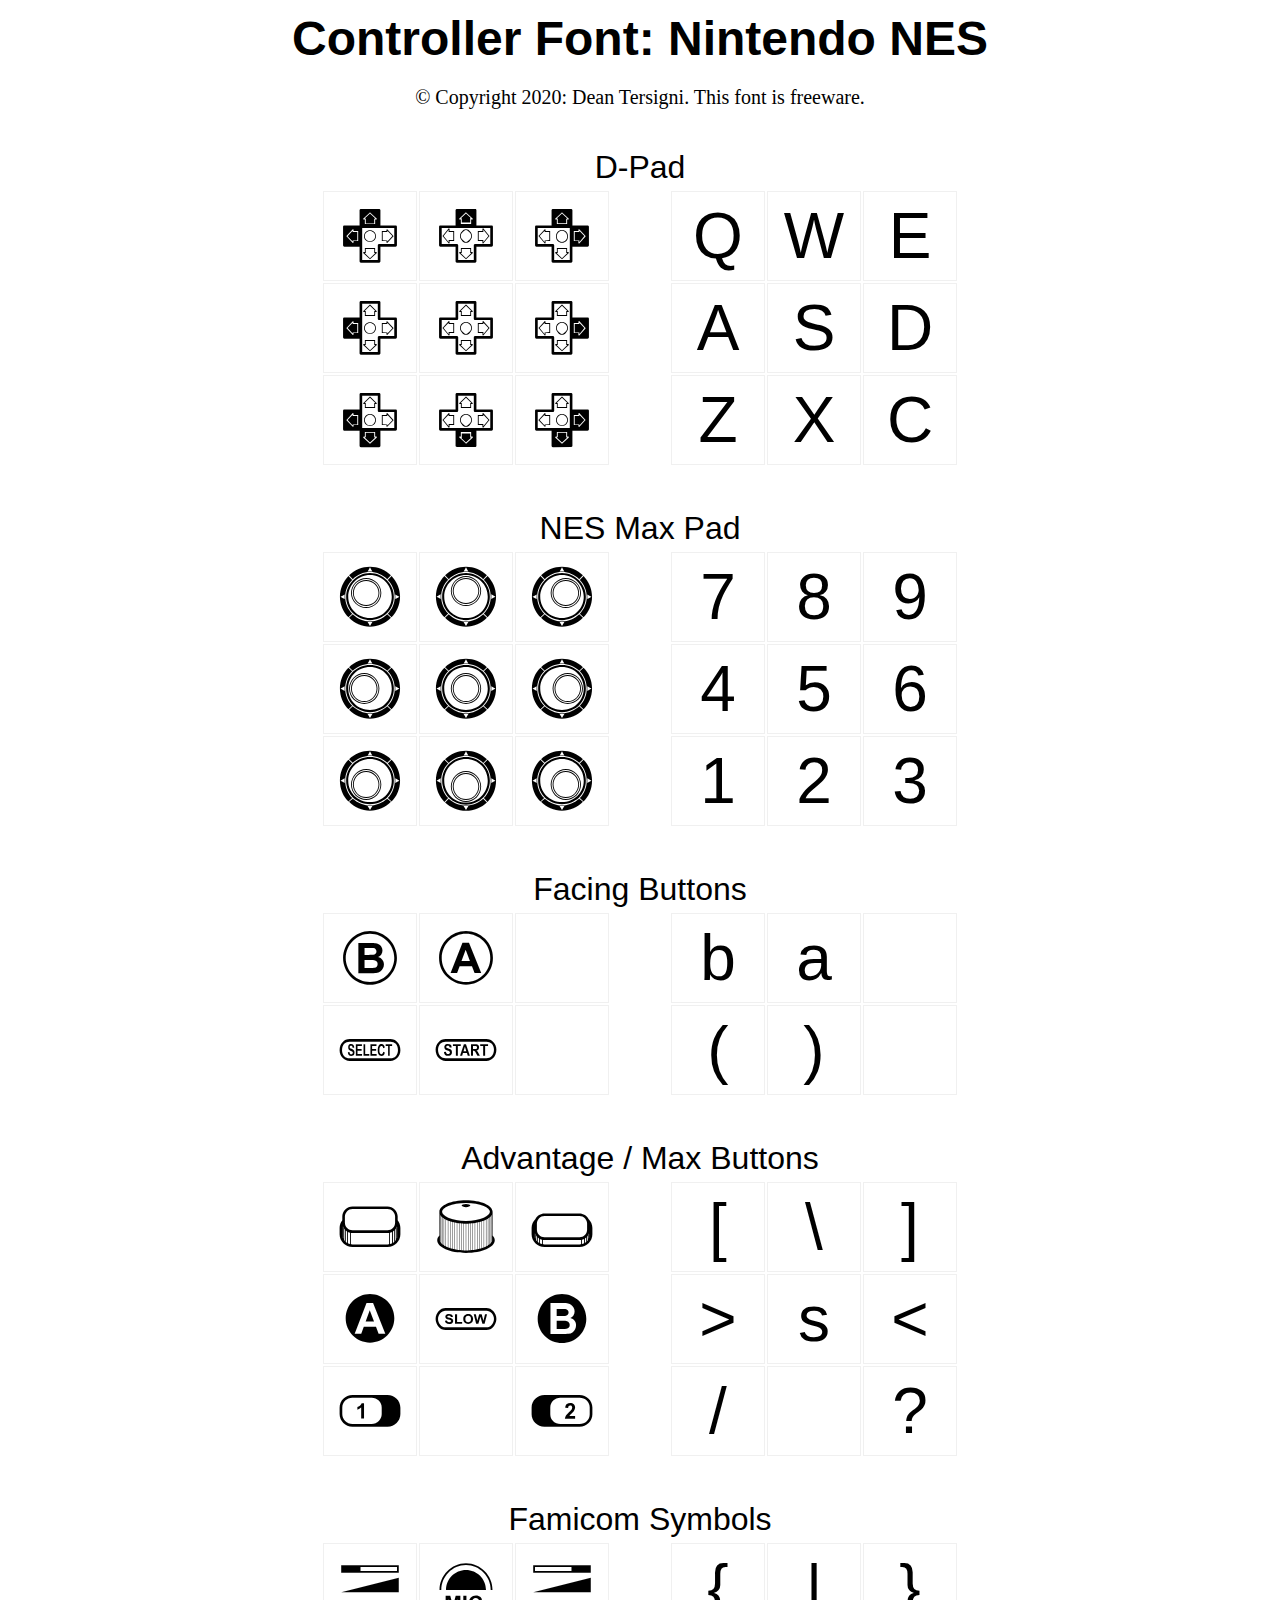
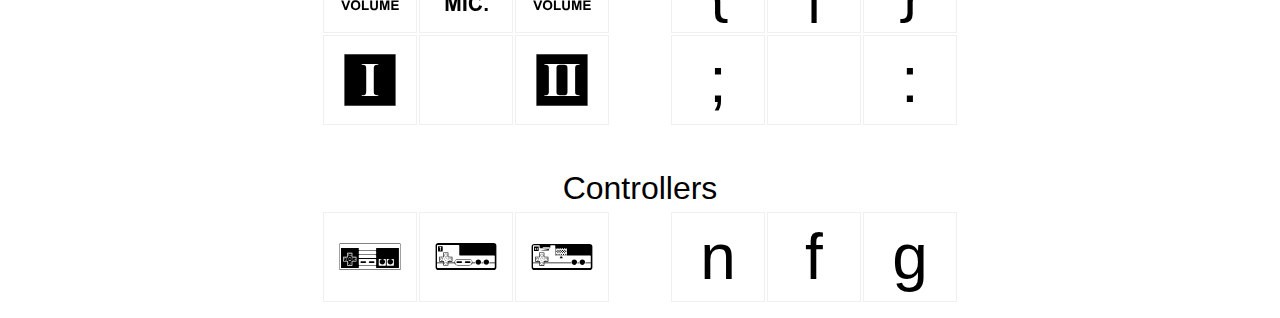
<file: public/fonts/Controller_Font_-_Nintendo_NES/Controller - Nintendo NES.html>
<html>
<head>
	<style>
							@font-face {
				font-family: 'Controller: Nintendo NES';
				src: url('./Controller\ -\ Nintendo\ NES.otf') format('opentype');
			}

			body {
				font-family: 'Controller: Nintendo NES', sans-serif;
			}


		.Title {
			font-family: sans-serif;
			font-size: 48px;
			font-weight: bold;
			text-align: center;
			margin-bottom: 10px;
		}
		
		.Copyright {
			font-family: serif;
			font-size: 20px;
			text-align: center;
		}
		
		.Info {
			font-family: sans-serif;
			font-size: 24pt;
			text-align: center;
			margin-top: 40px;
			margin-bottom: 0px;
		}
		
		.P1 {
			font-family: "Controller: Nintendo NES";
			font-size: 48pt;
			text-align: center;
		}
		
		.P2 {
			font-family: sans-serif;
			font-size: 48pt;
			text-align: center;
		}
		
		.D {
			width: 90px;
			height: 90px;
			border-style: solid;
			border-width: 1px;
			border-color: #f0f0f0;
			vertical-align: center;
		}
		
		TABLE {
			margin-left: auto;
			margin-right: auto;
		}
		
		.Gap {
			width: 50px;
		}
	</style>
</head>
<body>

<table><tr><td>
<p class="Title">Controller Font: Nintendo NES</p>
<p class="Copyright">&copy; Copyright 2020: Dean Tersigni. This font is freeware.</p>


<p class="Info">D-Pad</p>
<table>
<tr><td>
<table>
	<tr>
		<td class="D"><p class="P1">Q</p></td>
		<td class="D"><p class="P1">W</p></td>
		<td class="D"><p class="P1">E</p></td>
	</tr>
	<tr>
		<td class="D"><p class="P1">A</p></td>
		<td class="D"><p class="P1">S</p></td>
		<td class="D"><p class="P1">D</p></td>
	</tr>
	<tr>
		<td class="D"><p class="P1">Z</p></td>
		<td class="D"><p class="P1">X</p></td>
		<td class="D"><p class="P1">C</p></td>
	</tr>
</table>
</td><td class="Gap"></td><td>
<table>
	<tr>
		<td class="D"><p class="P2">Q</p></td>
		<td class="D"><p class="P2">W</p></td>
		<td class="D"><p class="P2">E</p></td>
	</tr>
	<tr>
		<td class="D"><p class="P2">A</p></td>
		<td class="D"><p class="P2">S</p></td>
		<td class="D"><p class="P2">D</p></td>
	</tr>
	<tr>
		<td class="D"><p class="P2">Z</p></td>
		<td class="D"><p class="P2">X</p></td>
		<td class="D"><p class="P2">C</p></td>
	</tr>
</table>
</td></tr></table>


<p class="Info">NES Max Pad</p>
<table>
<tr><td>
<table>
	<tr>
		<td class="D"><p class="P1">7</p></td>
		<td class="D"><p class="P1">8</p></td>
		<td class="D"><p class="P1">9</p></td>
	</tr>
	<tr>
		<td class="D"><p class="P1">4</p></td>
		<td class="D"><p class="P1">5</p></td>
		<td class="D"><p class="P1">6</p></td>
	</tr>
	<tr>
		<td class="D"><p class="P1">1</p></td>
		<td class="D"><p class="P1">2</p></td>
		<td class="D"><p class="P1">3</p></td>
	</tr>
</table>
</td><td class="Gap"></td><td>
<table>
	<tr>
		<td class="D"><p class="P2">7</p></td>
		<td class="D"><p class="P2">8</p></td>
		<td class="D"><p class="P2">9</p></td>
	</tr>
	<tr>
		<td class="D"><p class="P2">4</p></td>
		<td class="D"><p class="P2">5</p></td>
		<td class="D"><p class="P2">6</p></td>
	</tr>
	<tr>
		<td class="D"><p class="P2">1</p></td>
		<td class="D"><p class="P2">2</p></td>
		<td class="D"><p class="P2">3</p></td>
	</tr>
</table>
</td></tr></table>


<p class="Info">Facing Buttons</p>
<table>
<tr><td>
<table>
	<tr>
		<td class="D"><p class="P1">b</p></td>
		<td class="D"><p class="P1">a</p></td>
		<td class="D"><p class="P1"> </p></td>
	</tr>
	<tr>
		<td class="D"><p class="P1">(</p></td>
		<td class="D"><p class="P1">)</p></td>
		<td class="D"><p class="P1"></p></td>
	</tr>
</table>
</td><td class="Gap"></td><td>
<table>
	<tr>
		<td class="D"><p class="P2">b</p></td>
		<td class="D"><p class="P2">a</p></td>
		<td class="D"><p class="P2"> </p></td>
	</tr>
	<tr>
		<td class="D"><p class="P2">(</p></td>
		<td class="D"><p class="P2">)</p></td>
		<td class="D"><p class="P2"></p></td>
	</tr>
</table>
</td></tr></table>


<p class="Info">Advantage / Max Buttons</p>
<table>
<tr><td>
<table>
	<tr>
		<td class="D"><p class="P1">[</p></td>
		<td class="D"><p class="P1">\</p></td>
		<td class="D"><p class="P1">]</p></td>
	</tr>
	<tr>
		<td class="D"><p class="P1">&gt;</p></td>
		<td class="D"><p class="P1">s</p></td>
		<td class="D"><p class="P1">&lt;</p></td>
	</tr>
	<tr>
		<td class="D"><p class="P1">/</p></td>
		<td class="D"><p class="P1">&nbsp;</p></td>
		<td class="D"><p class="P1">?</p></td>
	</tr>
</table>
</td><td class="Gap"></td><td>
<table>
	<tr>
		<td class="D"><p class="P2">[</p></td>
		<td class="D"><p class="P2">\</p></td>
		<td class="D"><p class="P2">]</p></td>
	</tr>
	<tr>
		<td class="D"><p class="P2">&gt;</p></td>
		<td class="D"><p class="P2">s</p></td>
		<td class="D"><p class="P2">&lt;</p></td>
	</tr>
	<tr>
		<td class="D"><p class="P2">/</p></td>
		<td class="D"><p class="P2">&nbsp;</p></td>
		<td class="D"><p class="P2">?</p></td>
	</tr>
</table>
</td></tr></table>


<p class="Info">Famicom Symbols</p>
<table>
<tr><td>
<table>
	<tr>
		<td class="D"><p class="P1">{</p></td>
		<td class="D"><p class="P1">|</p></td>
		<td class="D"><p class="P1">}</p></td>
	</tr>
	<tr>
		<td class="D"><p class="P1">;</p></td>
		<td class="D"><p class="P1">&nbsp;</p></td>
		<td class="D"><p class="P1">:</p></td>
	</tr>
</table>
</td><td class="Gap"></td><td>
<table>
	<tr>
		<td class="D"><p class="P2">{</p></td>
		<td class="D"><p class="P2">|</p></td>
		<td class="D"><p class="P2">}</p></td>
	</tr>
	<tr>
		<td class="D"><p class="P2">;</p></td>
		<td class="D"><p class="P2">&nbsp;</p></td>
		<td class="D"><p class="P2">:</p></td>
	</tr>
</table>
</td></tr></table>


<p class="Info">Controllers</p>
<table>
<tr><td>
<table>
	<tr>
		<td class="D"><p class="P1">n</p></td>
		<td class="D"><p class="P1">f</p></td>
		<td class="D"><p class="P1">g</p></td>
	</tr>
</table>
</td><td class="Gap"></td><td>
<table>
	<tr>
		<td class="D"><p class="P2">n</p></td>
		<td class="D"><p class="P2">f</p></td>
		<td class="D"><p class="P2">g</p></td>
	</tr>
</table>
</td></tr></table>

</td></tr></table>

</body>
</html>
</file>
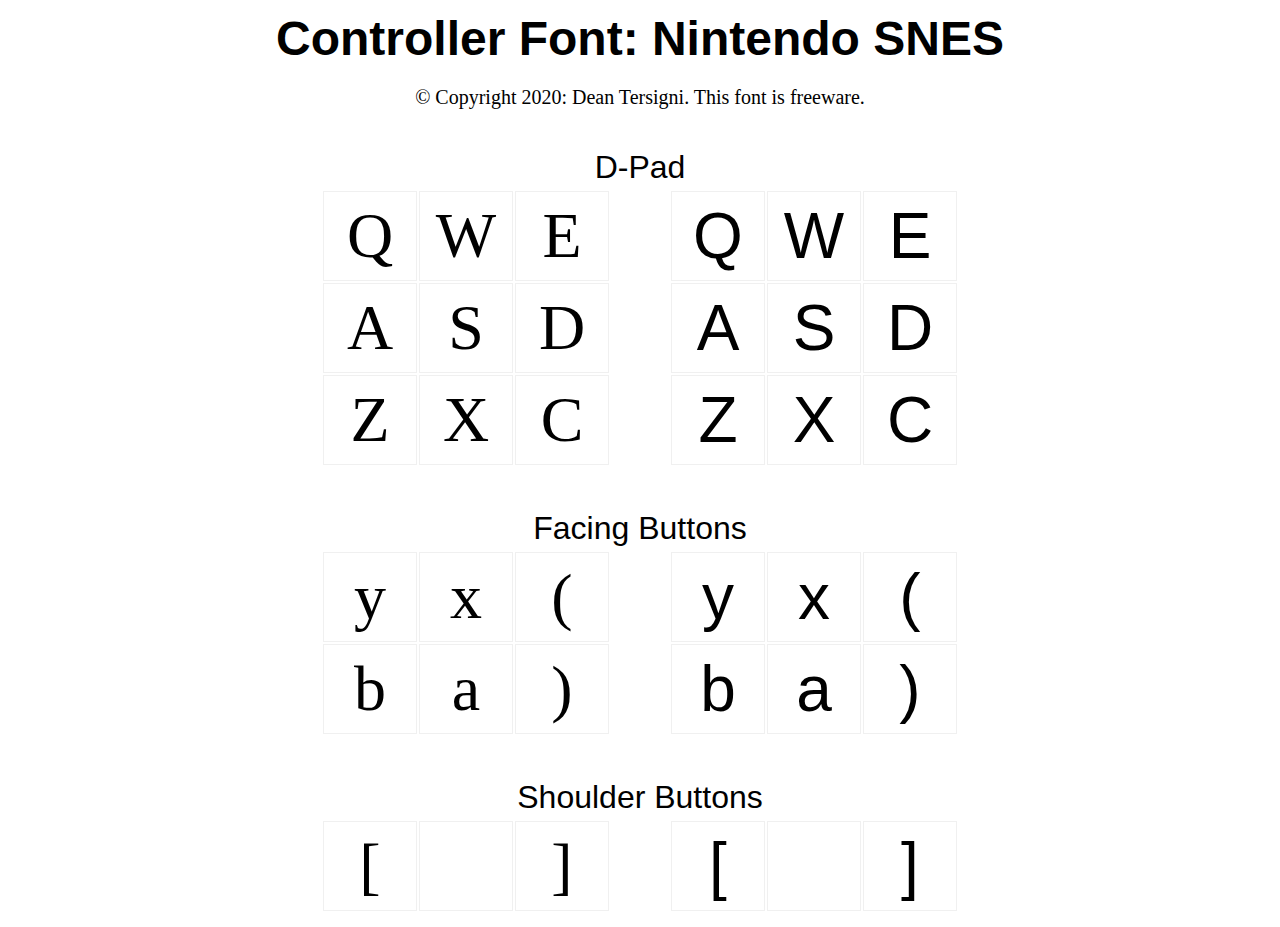
<file: public/fonts/Controller_Font_-_Nintendo_SNES/Controller - Nintendo SNES.html>
<html>
<head>
	<style>
		.Title {
			font-family: sans-serif;
			font-size: 48px;
			font-weight: bold;
			text-align: center;
			margin-bottom: 10px;
		}
		
		.Copyright {
			font-family: serif;
			font-size: 20px;
			text-align: center;
		}
		
		.Info {
			font-family: sans-serif;
			font-size: 24pt;
			text-align: center;
			margin-top: 40px;
			margin-bottom: 0px;
		}
		
		.P1 {
			font-family: "Controller: Nintendo SNES";
			font-size: 48pt;
			text-align: center;
		}
		
		.P2 {
			font-family: sans-serif;
			font-size: 48pt;
			text-align: center;
		}
		
		.D {
			width: 90px;
			height: 90px;
			border-style: solid;
			border-width: 1px;
			border-color: #f0f0f0;
			vertical-align: center;
		}
		
		TABLE {
			margin-left: auto;
			margin-right: auto;
		}
		
		.Gap {
			width: 50px;
		}
	</style>
</head>
<body>

<table><tr><td>
<p class="Title">Controller Font: Nintendo SNES</p>
<p class="Copyright">&copy; Copyright 2020: Dean Tersigni. This font is freeware.</p>


<p class="Info">D-Pad</p>
<table>
<tr><td>
<table>
	<tr>
		<td class="D"><p class="P1">Q</p></td>
		<td class="D"><p class="P1">W</p></td>
		<td class="D"><p class="P1">E</p></td>
	</tr>
	<tr>
		<td class="D"><p class="P1">A</p></td>
		<td class="D"><p class="P1">S</p></td>
		<td class="D"><p class="P1">D</p></td>
	</tr>
	<tr>
		<td class="D"><p class="P1">Z</p></td>
		<td class="D"><p class="P1">X</p></td>
		<td class="D"><p class="P1">C</p></td>
	</tr>
</table>
</td><td class="Gap"></td><td>
<table>
	<tr>
		<td class="D"><p class="P2">Q</p></td>
		<td class="D"><p class="P2">W</p></td>
		<td class="D"><p class="P2">E</p></td>
	</tr>
	<tr>
		<td class="D"><p class="P2">A</p></td>
		<td class="D"><p class="P2">S</p></td>
		<td class="D"><p class="P2">D</p></td>
	</tr>
	<tr>
		<td class="D"><p class="P2">Z</p></td>
		<td class="D"><p class="P2">X</p></td>
		<td class="D"><p class="P2">C</p></td>
	</tr>
</table>
</td></tr></table>


<p class="Info">Facing Buttons</p>
<table>
<tr><td>
<table>
	<tr>
		<td class="D"><p class="P1">y</p></td>
		<td class="D"><p class="P1">x</p></td>
		<td class="D"><p class="P1">(</p></td>
	</tr>
	<tr>
		<td class="D"><p class="P1">b</p></td>
		<td class="D"><p class="P1">a</p></td>
		<td class="D"><p class="P1">)</p></td>
	</tr>
</table>
</td><td class="Gap"></td><td>
<table>
	<tr>
		<td class="D"><p class="P2">y</p></td>
		<td class="D"><p class="P2">x</p></td>
		<td class="D"><p class="P2">(</p></td>
	</tr>
	<tr>
		<td class="D"><p class="P2">b</p></td>
		<td class="D"><p class="P2">a</p></td>
		<td class="D"><p class="P2">)</p></td>
	</tr>
</table>
</td></tr></table>


<p class="Info">Shoulder Buttons</p>
<table>
<tr><td>
<table>
	<tr>
		<td class="D"><p class="P1">[</p></td>
		<td class="D"><p class="P1">&nbsp;</p></td>
		<td class="D"><p class="P1">]</p></td>
	</tr>
</table>
</td><td class="Gap"></td><td>
<table>
	<tr>
		<td class="D"><p class="P2">[</p></td>
		<td class="D"><p class="P2">&nbsp;</p></td>
		<td class="D"><p class="P2">]</p></td>
	</tr>
</table>
</td></tr></table>

</td></tr></table>

</body>
</html>
</file>
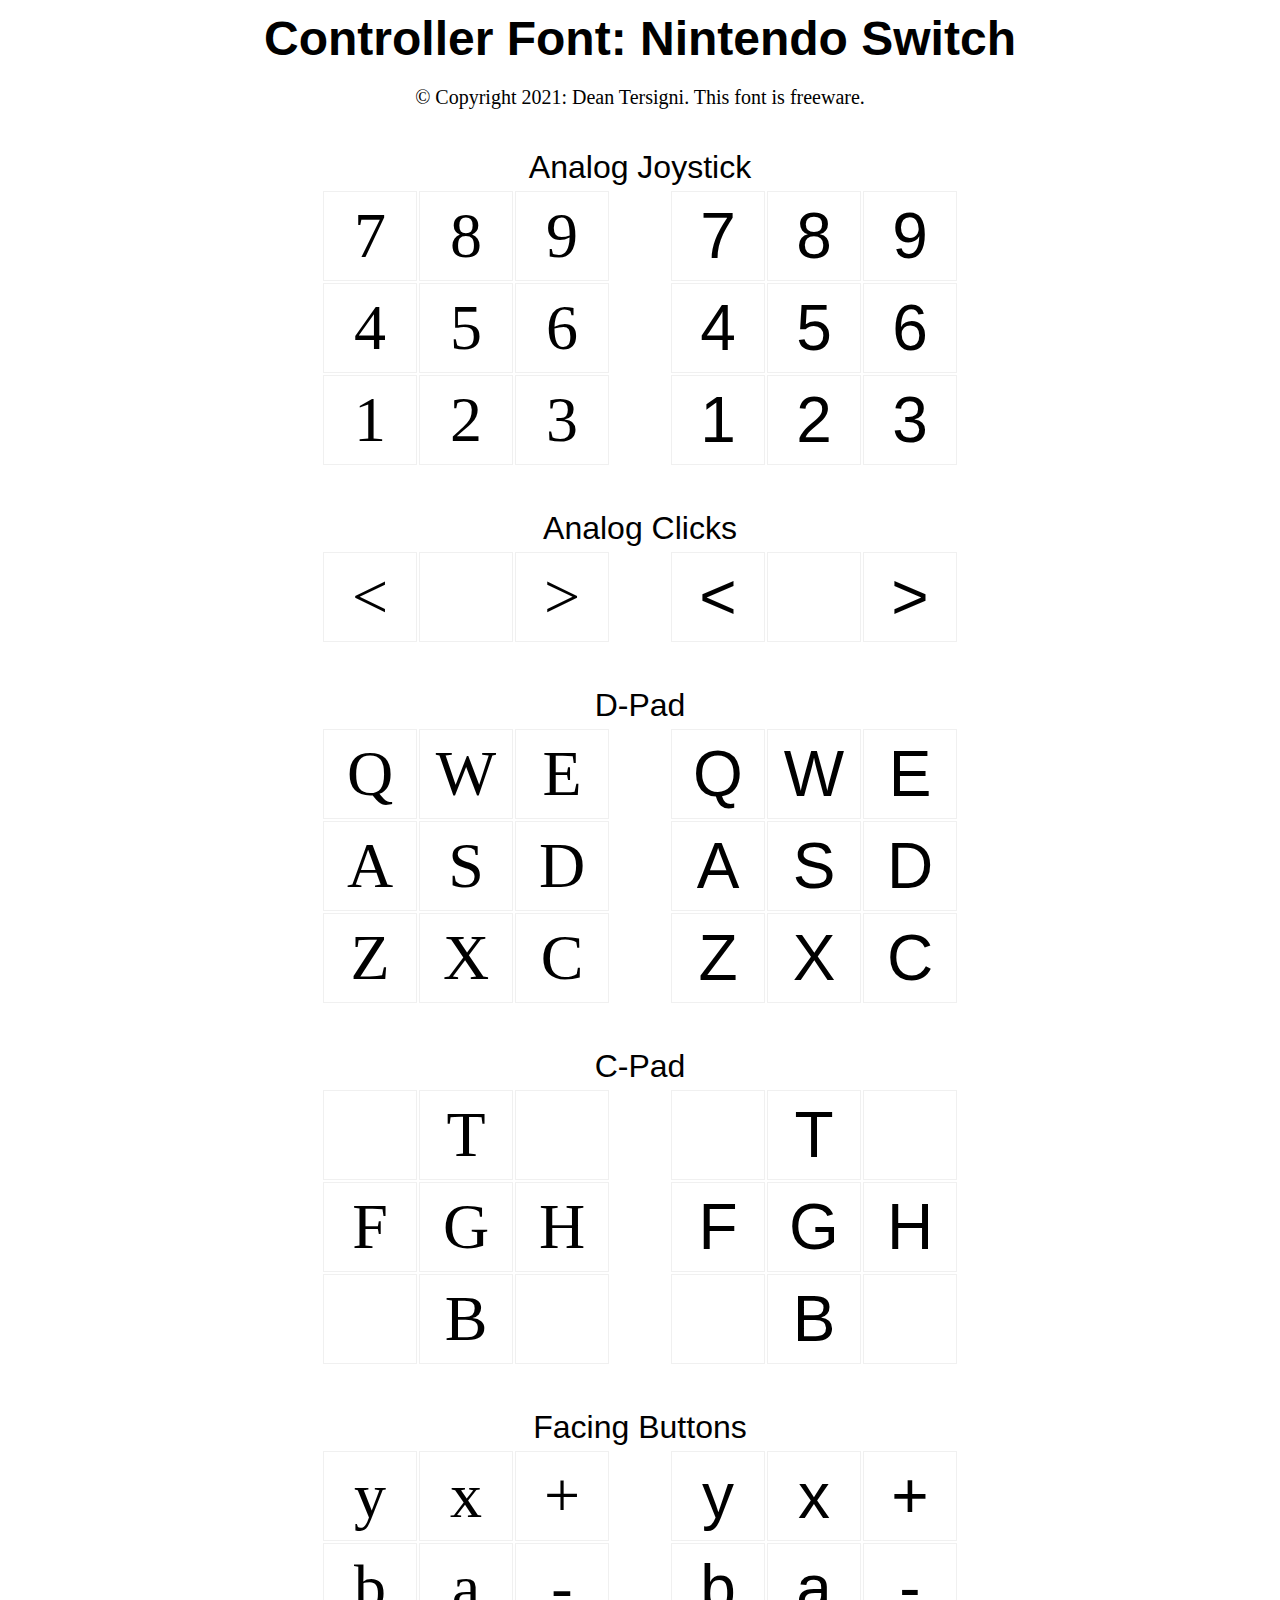
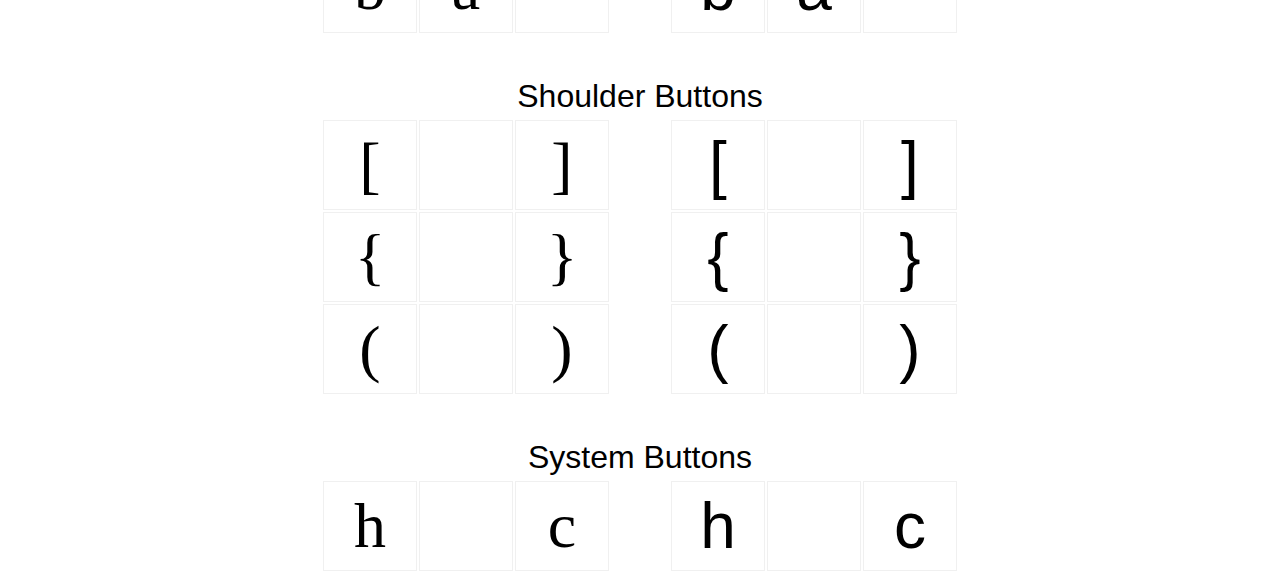
<file: public/fonts/Controller_Font_-_Nintendo_Switch/Controller - Nintendo Switch.html>
<html>
<head>
	<style>
		.Title {
			font-family: sans-serif;
			font-size: 48px;
			font-weight: bold;
			text-align: center;
			margin-bottom: 10px;
		}
		
		.Copyright {
			font-family: serif;
			font-size: 20px;
			text-align: center;
		}
		
		.Info {
			font-family: sans-serif;
			font-size: 24pt;
			text-align: center;
			margin-top: 40px;
			margin-bottom: 0px;
		}
		
		.P1 {
			font-family: "Controller: Nintendo Switch";
			font-size: 48pt;
			text-align: center;
		}
		
		.P2 {
			font-family: sans-serif;
			font-size: 48pt;
			text-align: center;
		}
		
		.D {
			width: 90px;
			height: 90px;
			border-style: solid;
			border-width: 1px;
			border-color: #f0f0f0;
			vertical-align: center;
		}
		
		TABLE {
			margin-left: auto;
			margin-right: auto;
		}
		
		.Gap {
			width: 50px;
		}
	</style>
</head>
<body>

<table><tr><td>
<p class="Title">Controller Font: Nintendo Switch</p>
<p class="Copyright">&copy; Copyright 2021: Dean Tersigni. This font is freeware.</p>

<p class="Info">Analog Joystick</p>
<table>
<tr><td>
<table>
	<tr>
		<td class="D"><p class="P1">7</p></td>
		<td class="D"><p class="P1">8</p></td>
		<td class="D"><p class="P1">9</p></td>
	</tr>
	<tr>
		<td class="D"><p class="P1">4</p></td>
		<td class="D"><p class="P1">5</p></td>
		<td class="D"><p class="P1">6</p></td>
	</tr>
	<tr>
		<td class="D"><p class="P1">1</p></td>
		<td class="D"><p class="P1">2</p></td>
		<td class="D"><p class="P1">3</p></td>
	</tr>
</table>
</td><td class="Gap"></td><td>
<table>
	<tr>
		<td class="D"><p class="P2">7</p></td>
		<td class="D"><p class="P2">8</p></td>
		<td class="D"><p class="P2">9</p></td>
	</tr>
	<tr>
		<td class="D"><p class="P2">4</p></td>
		<td class="D"><p class="P2">5</p></td>
		<td class="D"><p class="P2">6</p></td>
	</tr>
	<tr>
		<td class="D"><p class="P2">1</p></td>
		<td class="D"><p class="P2">2</p></td>
		<td class="D"><p class="P2">3</p></td>
	</tr>
</table>
</td></tr></table>


<p class="Info">Analog Clicks</p>
<table>
<tr><td>
<table>
	<tr>
		<td class="D"><p class="P1">&lt;</p></td>
		<td class="D"><p class="P1">&nbsp;</p></td>
		<td class="D"><p class="P1">&gt;</p></td>
	</tr>
</table>
</td><td class="Gap"></td><td>
<table>
	<tr>
		<td class="D"><p class="P2">&lt;</p></td>
		<td class="D"><p class="P2">&nbsp;</p></td>
		<td class="D"><p class="P2">&gt;</p></td>
	</tr>
</table>
</td></tr></table>


<p class="Info">D-Pad</p>
<table>
<tr><td>
<table>
	<tr>
		<td class="D"><p class="P1">Q</p></td>
		<td class="D"><p class="P1">W</p></td>
		<td class="D"><p class="P1">E</p></td>
	</tr>
	<tr>
		<td class="D"><p class="P1">A</p></td>
		<td class="D"><p class="P1">S</p></td>
		<td class="D"><p class="P1">D</p></td>
	</tr>
	<tr>
		<td class="D"><p class="P1">Z</p></td>
		<td class="D"><p class="P1">X</p></td>
		<td class="D"><p class="P1">C</p></td>
	</tr>
</table>
</td><td class="Gap"></td><td>
<table>
	<tr>
		<td class="D"><p class="P2">Q</p></td>
		<td class="D"><p class="P2">W</p></td>
		<td class="D"><p class="P2">E</p></td>
	</tr>
	<tr>
		<td class="D"><p class="P2">A</p></td>
		<td class="D"><p class="P2">S</p></td>
		<td class="D"><p class="P2">D</p></td>
	</tr>
	<tr>
		<td class="D"><p class="P2">Z</p></td>
		<td class="D"><p class="P2">X</p></td>
		<td class="D"><p class="P2">C</p></td>
	</tr>
</table>
</td></tr></table>


<p class="Info">C-Pad</p>
<table>
<tr><td>
<table>
	<tr>
		<td class="D"><p class="P1">&nbsp;</p></td>
		<td class="D"><p class="P1">T</p></td>
		<td class="D"><p class="P1">&nbsp;</p></td>
	</tr>
	<tr>
		<td class="D"><p class="P1">F</p></td>
		<td class="D"><p class="P1">G</p></td>
		<td class="D"><p class="P1">H</p></td>
	</tr>
	<tr>
		<td class="D"><p class="P1">&nbsp;</p></td>
		<td class="D"><p class="P1">B</p></td>
		<td class="D"><p class="P1">&nbsp;</p></td>
	</tr>
</table>
</td><td class="Gap"></td><td>
<table>
	<tr>
		<td class="D"><p class="P2">&nbsp;</p></td>
		<td class="D"><p class="P2">T</p></td>
		<td class="D"><p class="P2">&nbsp;</p></td>
	</tr>
	<tr>
		<td class="D"><p class="P2">F</p></td>
		<td class="D"><p class="P2">G</p></td>
		<td class="D"><p class="P2">H</p></td>
	</tr>
	<tr>
		<td class="D"><p class="P2">&nbsp;</p></td>
		<td class="D"><p class="P2">B</p></td>
		<td class="D"><p class="P2">&nbsp;</p></td>
	</tr>
</table>
</td></tr></table>

<p class="Info">Facing Buttons</p>
<table>
<tr><td>
<table>
	<tr>
		<td class="D"><p class="P1">y</p></td>
		<td class="D"><p class="P1">x</p></td>
		<td class="D"><p class="P1">+</p></td>
	</tr>
	<tr>
		<td class="D"><p class="P1">b</p></td>
		<td class="D"><p class="P1">a</p></td>
		<td class="D"><p class="P1">-</p></td>
	</tr>
</table>
</td><td class="Gap"></td><td>
<table>
	<tr>
		<td class="D"><p class="P2">y</p></td>
		<td class="D"><p class="P2">x</p></td>
		<td class="D"><p class="P2">+</p></td>
	</tr>
	<tr>
		<td class="D"><p class="P2">b</p></td>
		<td class="D"><p class="P2">a</p></td>
		<td class="D"><p class="P2">-</p></td>
	</tr>
</table>
</td></tr></table>


<p class="Info">Shoulder Buttons</p>
<table>
<tr><td>
<table>
	<tr>
		<td class="D"><p class="P1">[</p></td>
		<td class="D"><p class="P1">&nbsp;</p></td>
		<td class="D"><p class="P1">]</p></td>
	</tr>
	<tr>
		<td class="D"><p class="P1">{</p></td>
		<td class="D"><p class="P1">&nbsp;</p></td>
		<td class="D"><p class="P1">}</p></td>
	</tr>
	<tr>
		<td class="D"><p class="P1">(</p></td>
		<td class="D"><p class="P1">&nbsp;</p></td>
		<td class="D"><p class="P1">)</p></td>
	</tr>
</table>
</td><td class="Gap"></td><td>
<table>
	<tr>
		<td class="D"><p class="P2">[</p></td>
		<td class="D"><p class="P2">&nbsp;</p></td>
		<td class="D"><p class="P2">]</p></td>
	</tr>
	<tr>
		<td class="D"><p class="P2">{</p></td>
		<td class="D"><p class="P2">&nbsp;</p></td>
		<td class="D"><p class="P2">}</p></td>
	</tr>
	<tr>
		<td class="D"><p class="P2">(</p></td>
		<td class="D"><p class="P2">&nbsp;</p></td>
		<td class="D"><p class="P2">)</p></td>
	</tr>
</table>
</td></tr></table>


<p class="Info">System Buttons</p>
<table>
<tr><td>
<table>
	<tr>
		<td class="D"><p class="P1">h</p></td>
		<td class="D"><p class="P1">&nbsp;</p></td>
		<td class="D"><p class="P1">c</p></td>
	</tr>
</table>
</td><td class="Gap"></td><td>
<table>
	<tr>
		<td class="D"><p class="P2">h</p></td>
		<td class="D"><p class="P2">&nbsp;</p></td>
		<td class="D"><p class="P2">c</p></td>
	</tr>
</table>
</td></tr></table>


</td></tr></table>

</body>
</html>
</file>
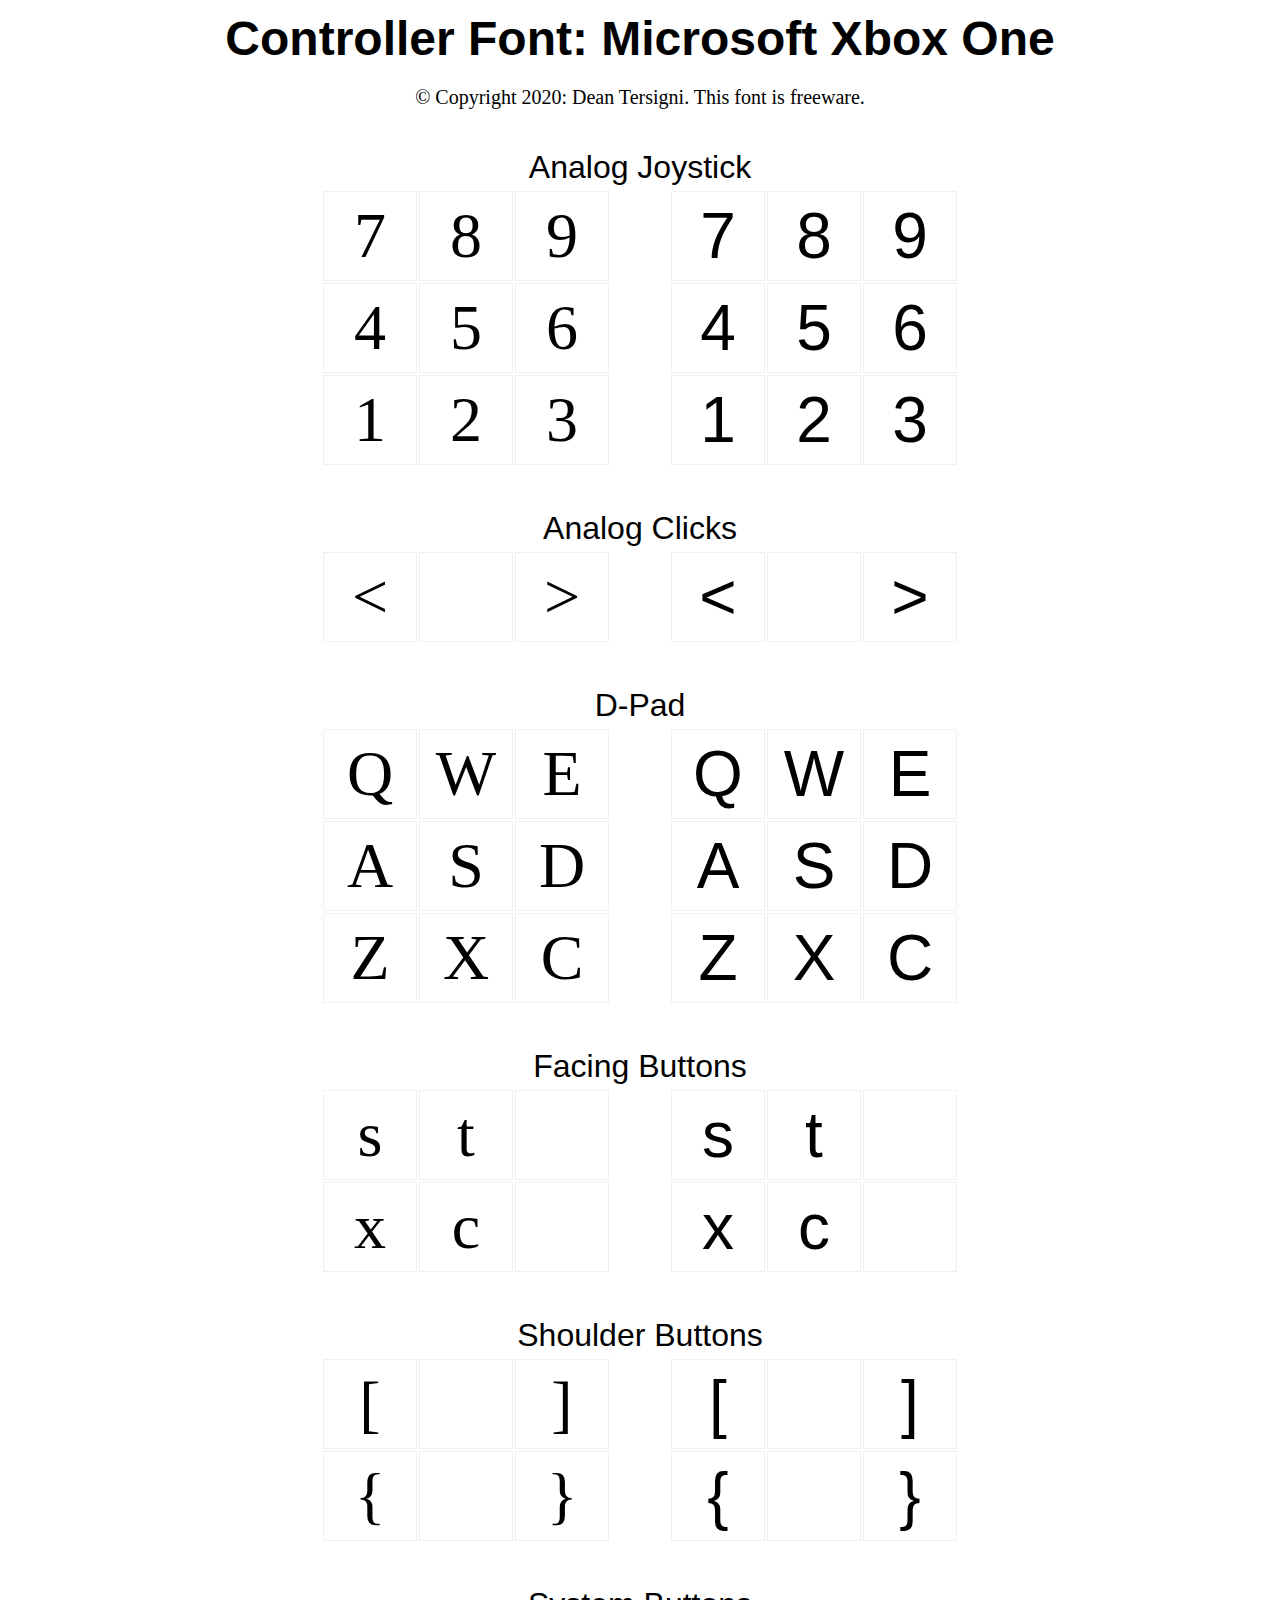
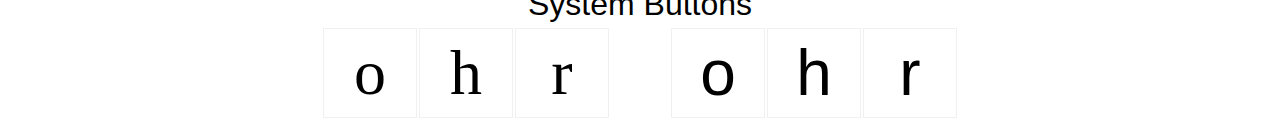
<file: public/fonts/Controller_Font_-_Sony_PlayStation_4/Controller - Sony PlayStation 4.html>
<html>
<head>
	<style>
		.Title {
			font-family: sans-serif;
			font-size: 48px;
			font-weight: bold;
			text-align: center;
			margin-bottom: 10px;
		}
		
		.Copyright {
			font-family: serif;
			font-size: 20px;
			text-align: center;
		}
		
		.Info {
			font-family: sans-serif;
			font-size: 24pt;
			text-align: center;
			margin-top: 40px;
			margin-bottom: 0px;
		}
		
		.P1 {
			font-family: "Controller: Sony PlayStation 4";
			font-size: 48pt;
			text-align: center;
		}
		
		.P2 {
			font-family: sans-serif;
			font-size: 48pt;
			text-align: center;
		}
		
		.D {
			width: 90px;
			height: 90px;
			border-style: solid;
			border-width: 1px;
			border-color: #f0f0f0;
			vertical-align: center;
		}
		
		TABLE {
			margin-left: auto;
			margin-right: auto;
		}
		
		.Gap {
			width: 50px;
		}
	</style>
</head>
<body>

<table><tr><td>
<p class="Title">Controller Font: Microsoft Xbox One</p>
<p class="Copyright">&copy; Copyright 2020: Dean Tersigni. This font is freeware.</p>

<p class="Info">Analog Joystick</p>
<table>
<tr><td>
<table>
	<tr>
		<td class="D"><p class="P1">7</p></td>
		<td class="D"><p class="P1">8</p></td>
		<td class="D"><p class="P1">9</p></td>
	</tr>
	<tr>
		<td class="D"><p class="P1">4</p></td>
		<td class="D"><p class="P1">5</p></td>
		<td class="D"><p class="P1">6</p></td>
	</tr>
	<tr>
		<td class="D"><p class="P1">1</p></td>
		<td class="D"><p class="P1">2</p></td>
		<td class="D"><p class="P1">3</p></td>
	</tr>
</table>
</td><td class="Gap"></td><td>
<table>
	<tr>
		<td class="D"><p class="P2">7</p></td>
		<td class="D"><p class="P2">8</p></td>
		<td class="D"><p class="P2">9</p></td>
	</tr>
	<tr>
		<td class="D"><p class="P2">4</p></td>
		<td class="D"><p class="P2">5</p></td>
		<td class="D"><p class="P2">6</p></td>
	</tr>
	<tr>
		<td class="D"><p class="P2">1</p></td>
		<td class="D"><p class="P2">2</p></td>
		<td class="D"><p class="P2">3</p></td>
	</tr>
</table>
</td></tr></table>


<p class="Info">Analog Clicks</p>
<table>
<tr><td>
<table>
	<tr>
		<td class="D"><p class="P1">&lt;</p></td>
		<td class="D"><p class="P1">&nbsp;</p></td>
		<td class="D"><p class="P1">&gt;</p></td>
	</tr>
</table>
</td><td class="Gap"></td><td>
<table>
	<tr>
		<td class="D"><p class="P2">&lt;</p></td>
		<td class="D"><p class="P2">&nbsp;</p></td>
		<td class="D"><p class="P2">&gt;</p></td>
	</tr>
</table>
</td></tr></table>


<p class="Info">D-Pad</p>
<table>
<tr><td>
<table>
	<tr>
		<td class="D"><p class="P1">Q</p></td>
		<td class="D"><p class="P1">W</p></td>
		<td class="D"><p class="P1">E</p></td>
	</tr>
	<tr>
		<td class="D"><p class="P1">A</p></td>
		<td class="D"><p class="P1">S</p></td>
		<td class="D"><p class="P1">D</p></td>
	</tr>
	<tr>
		<td class="D"><p class="P1">Z</p></td>
		<td class="D"><p class="P1">X</p></td>
		<td class="D"><p class="P1">C</p></td>
	</tr>
</table>
</td><td class="Gap"></td><td>
<table>
	<tr>
		<td class="D"><p class="P2">Q</p></td>
		<td class="D"><p class="P2">W</p></td>
		<td class="D"><p class="P2">E</p></td>
	</tr>
	<tr>
		<td class="D"><p class="P2">A</p></td>
		<td class="D"><p class="P2">S</p></td>
		<td class="D"><p class="P2">D</p></td>
	</tr>
	<tr>
		<td class="D"><p class="P2">Z</p></td>
		<td class="D"><p class="P2">X</p></td>
		<td class="D"><p class="P2">C</p></td>
	</tr>
</table>
</td></tr></table>


<p class="Info">Facing Buttons</p>
<table>
<tr><td>
<table>
	<tr>
		<td class="D"><p class="P1">s</p></td>
		<td class="D"><p class="P1">t</p></td>
		<td class="D"><p class="P1">&nbsp;</p></td>
	</tr>
	<tr>
		<td class="D"><p class="P1">x</p></td>
		<td class="D"><p class="P1">c</p></td>
		<td class="D"><p class="P1">&nbsp;</p></td>
	</tr>
</table>
</td><td class="Gap"></td><td>
<table>
	<tr>
		<td class="D"><p class="P2">s</p></td>
		<td class="D"><p class="P2">t</p></td>
		<td class="D"><p class="P2">&nbsp;</p></td>
	</tr>
	<tr>
		<td class="D"><p class="P2">x</p></td>
		<td class="D"><p class="P2">c</p></td>
		<td class="D"><p class="P2">&nbsp;</p></td>
	</tr>
</table>
</td></tr></table>


<p class="Info">Shoulder Buttons</p>
<table>
<tr><td>
<table>
	<tr>
		<td class="D"><p class="P1">[</p></td>
		<td class="D"><p class="P1">&nbsp;</p></td>
		<td class="D"><p class="P1">]</p></td>
	</tr>
	<tr>
		<td class="D"><p class="P1">{</p></td>
		<td class="D"><p class="P1">&nbsp;</p></td>
		<td class="D"><p class="P1">}</p></td>
	</tr>
</table>
</td><td class="Gap"></td><td>
<table>
	<tr>
		<td class="D"><p class="P2">[</p></td>
		<td class="D"><p class="P2">&nbsp;</p></td>
		<td class="D"><p class="P2">]</p></td>
	</tr>
	<tr>
		<td class="D"><p class="P2">{</p></td>
		<td class="D"><p class="P2">&nbsp;</p></td>
		<td class="D"><p class="P2">}</p></td>
	</tr>
</table>
</td></tr></table>


<p class="Info">System Buttons</p>
<table>
<tr><td>
<table>
	<tr>
		<td class="D"><p class="P1">o</p></td>
		<td class="D"><p class="P1">h</p></td>
		<td class="D"><p class="P1">r</p></td>
	</tr>
</table>
</td><td class="Gap"></td><td>
<table>
	<tr>
		<td class="D"><p class="P2">o</p></td>
		<td class="D"><p class="P2">h</p></td>
		<td class="D"><p class="P2">r</p></td>
	</tr>
</table>
</td></tr></table>


</td></tr></table>

</body>
</html>
</file>
